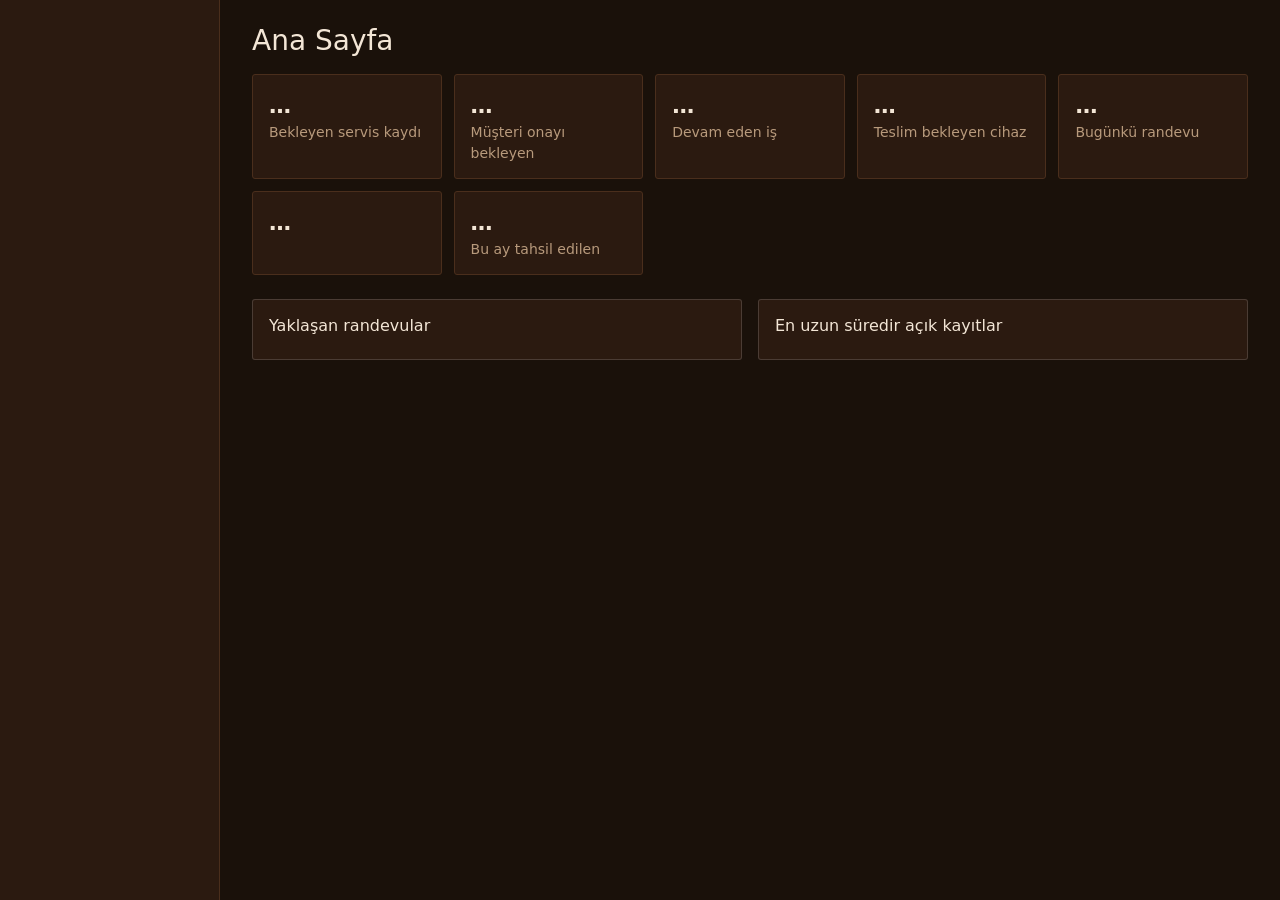
<file: src/Vulu.Desktop/wwwroot/anasayfa.html>
<!DOCTYPE html>
<html lang="tr" data-bs-theme="dark">
<head>
    <meta charset="utf-8" />
    <meta http-equiv="Content-Security-Policy" content="default-src 'self'; img-src 'self' data:" />
    <title>Ana Sayfa</title>
    <link rel="stylesheet" href="lib/bootstrap/bootstrap.min.css" />
    <link rel="stylesheet" href="css/site.css" />
</head>
<body>
    <div class="kabuk">
        <!-- Menüyü ortak.js doldurur. -->
        <aside id="yan-menu" class="yan-menu"></aside>

        <main class="icerik">
            <h1 class="h3 mb-3" id="hos-geldiniz">Ana Sayfa</h1>

            <p id="hata" class="text-danger" hidden></p>

            <!-- Özet kutuları; her biri ilgili sayfaya götürür (data-adres, bkz. ortak.js). -->
            <div class="ozet-kutulari mb-4">
                <button type="button" class="ozet-kutusu" data-adres="servis-kayitlari.html"><span class="sayi" id="bekleyen">…</span>Bekleyen servis kaydı</button>
                <button type="button" class="ozet-kutusu" data-adres="servis-kayitlari.html"><span class="sayi" id="onay-bekleyen">…</span>Müşteri onayı bekleyen</button>
                <button type="button" class="ozet-kutusu" data-adres="servis-kayitlari.html"><span class="sayi" id="devam-eden">…</span>Devam eden iş</button>
                <button type="button" class="ozet-kutusu" data-adres="servis-kayitlari.html"><span class="sayi" id="teslim-bekleyen">…</span>Teslim bekleyen cihaz</button>
                <button type="button" class="ozet-kutusu" data-adres="randevular.html"><span class="sayi" id="bugunku-randevu">…</span>Bugünkü randevu</button>
                <button type="button" class="ozet-kutusu" data-adres="servis-kayitlari.html"><span class="sayi" id="odenmemis-tutar">…</span><span id="odenmemis-fatura"></span></button>
                <div class="ozet-kutusu"><span class="sayi" id="bu-ay">…</span>Bu ay tahsil edilen</div>
                <button type="button" class="ozet-kutusu" data-adres="stok.html" id="azalan-kutusu" hidden><span class="sayi" id="azalan">…</span>Stoğu azalan parça</button>
            </div>

            <div class="row g-3">
                <section class="col-lg-6">
                    <div class="card p-3 h-100">
                        <h2 class="h6">Yaklaşan randevular</h2>
                        <ul class="list-unstyled mb-0" id="randevular"></ul>
                    </div>
                </section>
                <section class="col-lg-6">
                    <div class="card p-3 h-100">
                        <h2 class="h6">En uzun süredir açık kayıtlar</h2>
                        <ul class="list-unstyled mb-0" id="acik-kayitlar"></ul>
                    </div>
                </section>
            </div>
        </main>
    </div>

    <script src="lib/bootstrap/bootstrap.bundle.min.js"></script>
    <script src="js/kopru.js"></script>
    <script src="js/ortak.js"></script>
    <script src="js/anasayfa.js"></script>
</body>
</html>
</file>
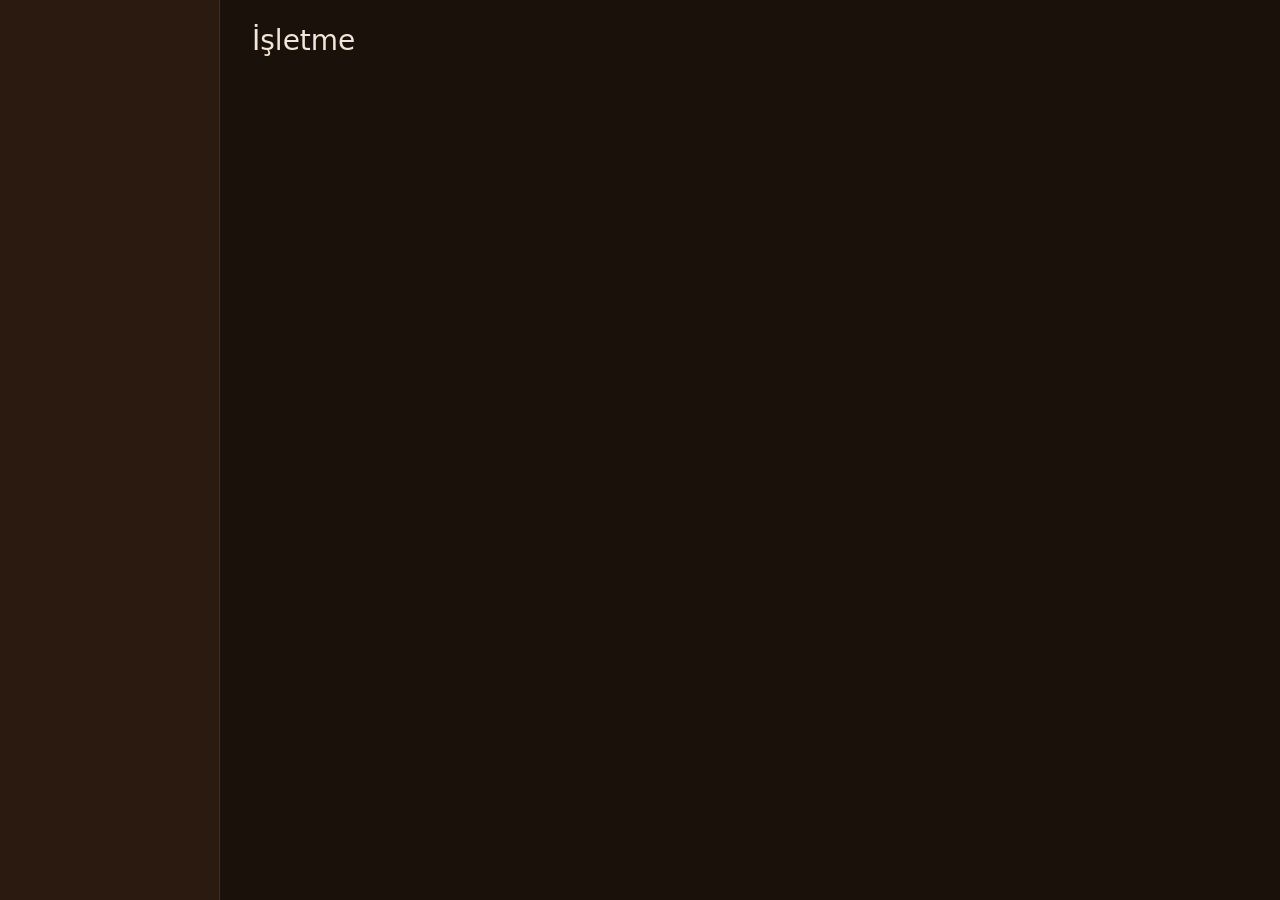
<file: src/Vulu.Desktop/wwwroot/isletme.html>
<!DOCTYPE html>
<html lang="tr" data-bs-theme="dark">
<head>
    <meta charset="utf-8" />
    <meta http-equiv="Content-Security-Policy" content="default-src 'self'; img-src 'self' data: blob:" />
    <title>İşletme</title>
    <link rel="stylesheet" href="lib/bootstrap/bootstrap.min.css" />
    <link rel="stylesheet" href="css/site.css" />
</head>
<body>
    <div class="kabuk">
        <aside id="yan-menu" class="yan-menu"></aside>

        <main class="icerik">
            <h1 class="h3 mb-3">İşletme</h1>
            <p id="yukleniyor" class="text-danger" hidden></p>

            <form class="card p-4 isletme-formu" id="isletme-formu" hidden>
                <div class="d-flex gap-3 align-items-start mb-3">
                    <img id="logo-onizleme" class="logo-onizleme" alt="İşletme logosu" />
                    <div>
                        <label for="i-logo" class="form-label">Logo</label>
                        <input id="i-logo" type="file" accept="image/*" class="form-control mb-2" />
                        <button type="button" id="logo-kaldir" class="btn btn-outline-secondary btn-sm">Logoyu kaldır</button>
                        <p class="small text-secondary mt-2 mb-0" id="logo-bilgisi">
                            Herhangi bir görsel seçebilirsiniz; yüklenirken otomatik küçültülür. Logo yan menüde ve fatura belgesinde görünür.
                        </p>
                    </div>
                </div>

                <div class="row g-3 mb-3">
                    <div class="col">
                        <label for="i-ad" class="form-label">İşletme adı</label>
                        <input id="i-ad" class="form-control" autocomplete="off" />
                    </div>
                    <div class="col">
                        <label for="i-kod" class="form-label">İşletme kodu</label>
                        <input id="i-kod" class="form-control" disabled />
                    </div>
                </div>

                <label for="i-adres" class="form-label">Adres</label>
                <textarea id="i-adres" class="form-control mb-3" rows="2"></textarea>

                <div class="row g-3 mb-3">
                    <div class="col">
                        <label for="i-telefon" class="form-label">Telefon</label>
                        <input id="i-telefon" class="form-control" inputmode="numeric" maxlength="11" placeholder="03801234567" autocomplete="off" />
                    </div>
                    <div class="col">
                        <label for="i-eposta" class="form-label">E-posta</label>
                        <input id="i-eposta" type="email" class="form-control" autocomplete="off" />
                    </div>
                </div>

                <h2 class="h6 mt-3">Fatura bilgileri</h2>
                <div class="row g-3">
                    <div class="col">
                        <label for="i-vergi-dairesi" class="form-label">Vergi dairesi</label>
                        <input id="i-vergi-dairesi" class="form-control" autocomplete="off" />
                    </div>
                    <div class="col">
                        <label for="i-vergi-no" class="form-label">Vergi numarası</label>
                        <input id="i-vergi-no" class="form-control" inputmode="numeric" maxlength="11" autocomplete="off" />
                    </div>
                    <div class="col">
                        <label for="i-kdv" class="form-label">KDV oranı (%)</label>
                        <input id="i-kdv" class="form-control" inputmode="decimal" autocomplete="off" />
                    </div>
                </div>
                <p class="small text-secondary mt-2">Fatura tutarı KDV dahil girilir; belge matrahı ve KDV'yi bu orana göre ayırır.</p>

                <label for="i-kosullar" class="form-label">Servis koşulları (kabul formunun altına yazılır)</label>
                <textarea id="i-kosullar" class="form-control" rows="4" maxlength="1500" placeholder="Boş bırakılırsa genel bir metin kullanılır."></textarea>

                <p id="hata" class="text-danger mt-3 mb-0" hidden></p>
                <p id="kaydedildi" class="text-success mt-3 mb-0" hidden>Kaydedildi.</p>

                <div class="mt-3">
                    <button type="submit" id="kaydet-dugmesi" class="btn btn-primary">Kaydet</button>
                </div>
            </form>
        </main>
    </div>

    <script src="lib/bootstrap/bootstrap.bundle.min.js"></script>
    <script src="js/kopru.js"></script>
    <script src="js/ortak.js"></script>
    <script src="js/isletme.js"></script>
</body>
</html>
</file>
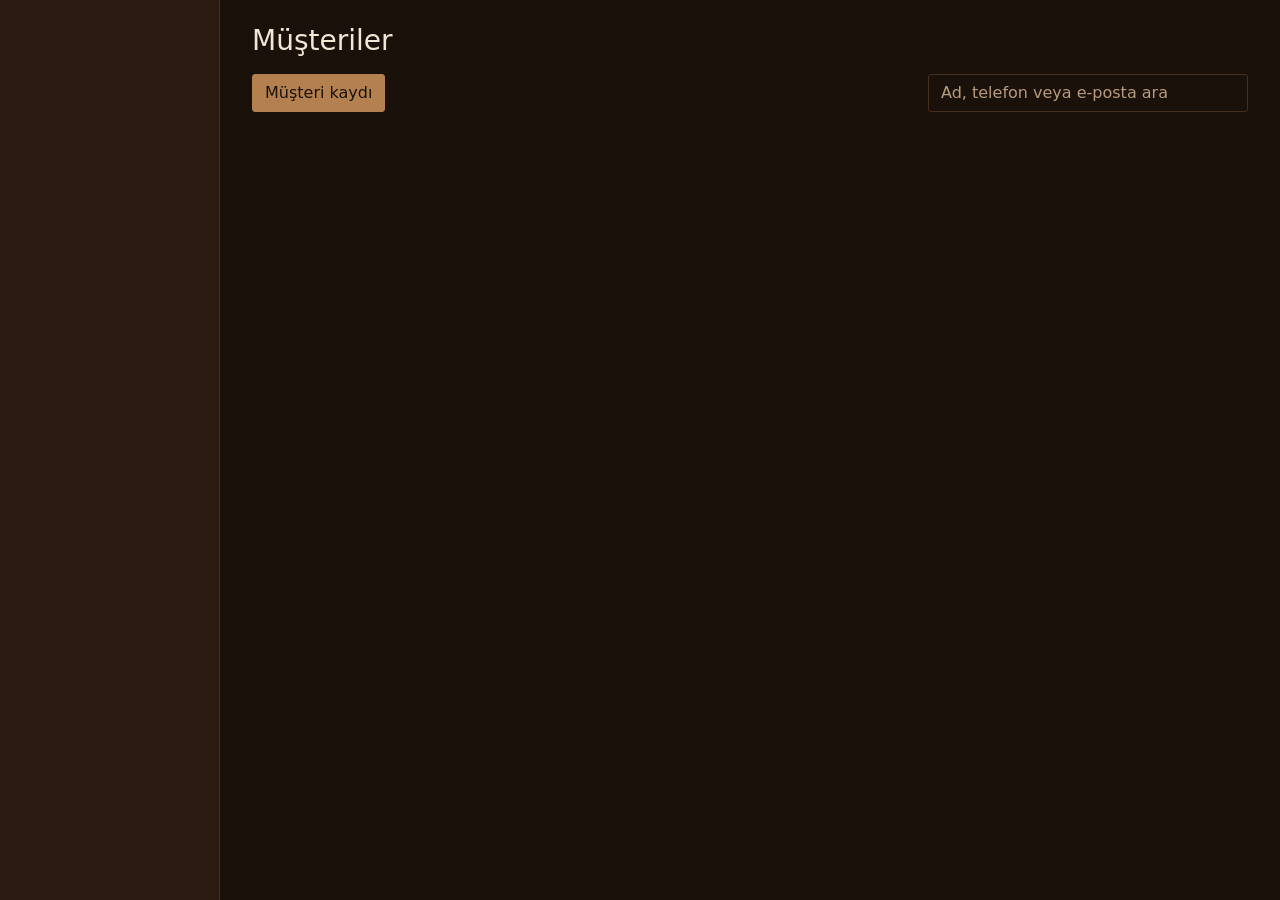
<file: src/Vulu.Desktop/wwwroot/musteriler.html>
<!DOCTYPE html>
<html lang="tr" data-bs-theme="dark">
<head>
    <meta charset="utf-8" />
    <meta http-equiv="Content-Security-Policy" content="default-src 'self'; img-src 'self' data:" />
    <title>Müşteriler</title>
    <link rel="stylesheet" href="lib/bootstrap/bootstrap.min.css" />
    <link rel="stylesheet" href="css/site.css" />
</head>
<body>
    <div class="kabuk">
        <aside id="yan-menu" class="yan-menu"></aside>

        <main class="icerik">
            <h1 class="h3 mb-3">Müşteriler</h1>

            <div class="d-flex gap-2 mb-3 align-items-center">
                <button type="button" id="yeni-dugmesi" class="btn btn-primary">Müşteri kaydı</button>
                <button type="button" id="excel-dugmesi" class="btn btn-outline-secondary" hidden>Excel'e aktar</button>
                <span id="excel-bilgisi" class="small text-secondary"></span>
                <input type="search" id="arama" class="form-control ms-auto arama" placeholder="Ad, telefon veya e-posta ara" />
            </div>

            <p id="liste-hatasi" class="text-danger" hidden></p>
            <p id="bos-mesaji" class="text-secondary" hidden></p>

            <table class="table table-hover align-middle" id="tablo" hidden>
                <thead>
                    <tr>
                        <th>Ad soyad</th>
                        <th>Telefon</th>
                        <th>E-posta</th>
                        <th>Adres</th>
                        <th></th>
                    </tr>
                </thead>
                <tbody id="satirlar"></tbody>
            </table>

            <div id="sayfalama" class="d-flex align-items-center"></div>
        </main>
    </div>

    <!-- Müşteri kaydı / düzenleme penceresi -->
    <div class="modal fade" id="form-penceresi" tabindex="-1">
        <div class="modal-dialog">
            <form class="modal-content" id="musteri-formu">
                <div class="modal-header">
                    <h2 class="modal-title h5" id="form-basligi">Müşteri kaydı</h2>
                    <button type="button" class="btn-close" data-bs-dismiss="modal" aria-label="Kapat"></button>
                </div>
                <div class="modal-body">
                    <label for="ad-soyad" class="form-label">Ad soyad</label>
                    <input id="ad-soyad" class="form-control mb-3" autocomplete="off" />

                    <label for="telefon" class="form-label">Telefon</label>
                    <input id="telefon" class="form-control mb-3" inputmode="numeric" maxlength="11" placeholder="05551234567" autocomplete="off" />

                    <label for="email" class="form-label">E-posta (isteğe bağlı)</label>
                    <input id="email" type="email" class="form-control mb-3" autocomplete="off" />

                    <label for="adres" class="form-label">Adres (isteğe bağlı)</label>
                    <textarea id="adres" class="form-control" rows="3"></textarea>

                    <p id="form-hatasi" class="text-danger mt-3 mb-0" hidden></p>
                </div>
                <div class="modal-footer">
                    <button type="button" class="btn btn-outline-secondary" data-bs-dismiss="modal">Vazgeç</button>
                    <button type="submit" id="kaydet-dugmesi" class="btn btn-primary">Kaydet</button>
                </div>
            </form>
        </div>
    </div>

    <!-- Silme onayı -->
    <div class="modal fade" id="silme-penceresi" tabindex="-1">
        <div class="modal-dialog">
            <div class="modal-content">
                <div class="modal-header">
                    <h2 class="modal-title h5">Müşteriyi sil</h2>
                    <button type="button" class="btn-close" data-bs-dismiss="modal" aria-label="Kapat"></button>
                </div>
                <div class="modal-body">
                    <p><strong id="silinecek-ad"></strong> müşteri listesinden kaldırılacak. Geçmiş servis kayıtları korunur.</p>
                    <p id="silme-hatasi" class="text-danger mb-0" hidden></p>
                </div>
                <div class="modal-footer">
                    <button type="button" class="btn btn-outline-secondary" data-bs-dismiss="modal">Vazgeç</button>
                    <button type="button" id="sil-dugmesi" class="btn btn-danger">Sil</button>
                </div>
            </div>
        </div>
    </div>

    <script src="lib/bootstrap/bootstrap.bundle.min.js"></script>
    <script src="js/kopru.js"></script>
    <script src="js/ortak.js"></script>
    <script src="js/musteriler.js"></script>
</body>
</html>
</file>
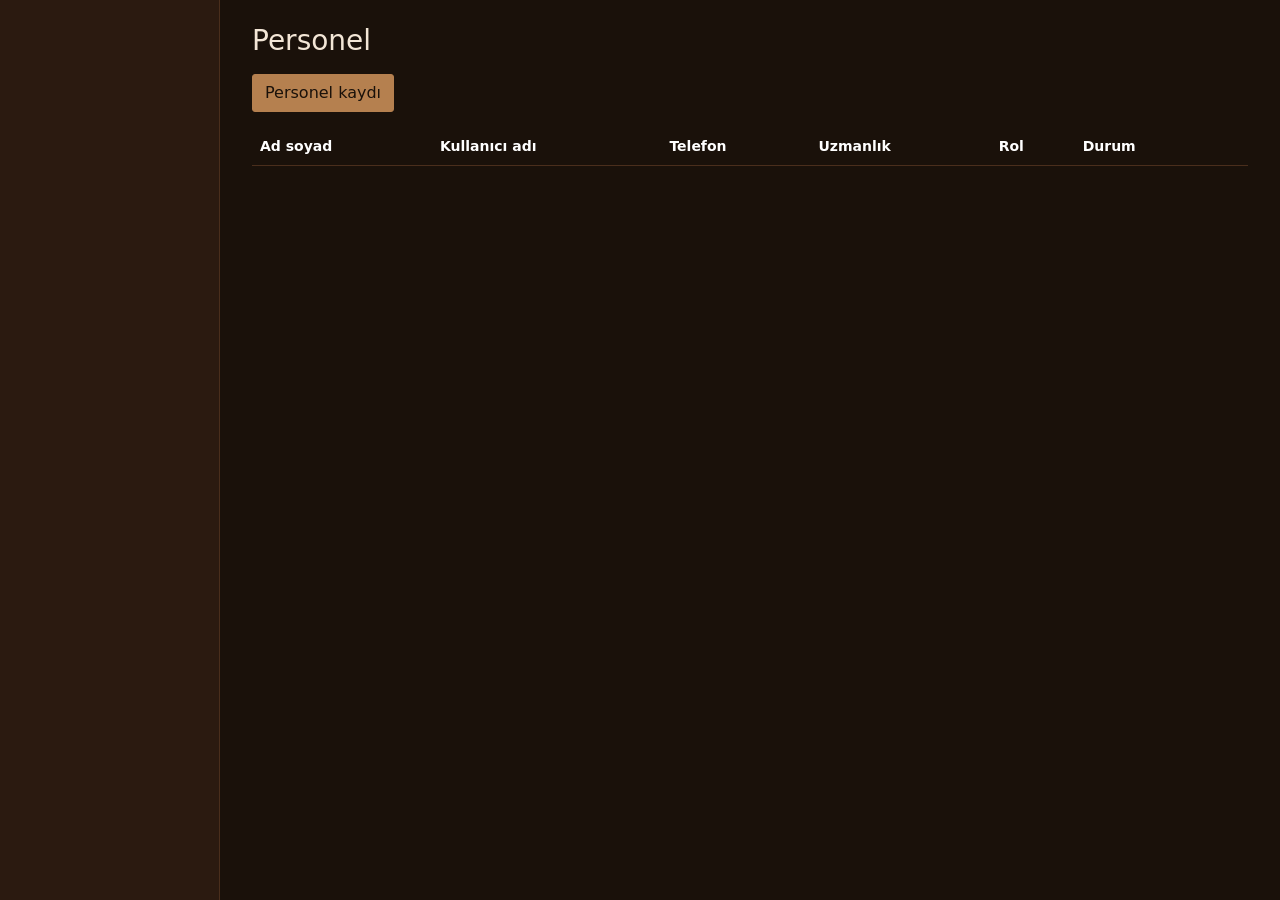
<file: src/Vulu.Desktop/wwwroot/personel.html>
<!DOCTYPE html>
<html lang="tr" data-bs-theme="dark">
<head>
    <meta charset="utf-8" />
    <meta http-equiv="Content-Security-Policy" content="default-src 'self'; img-src 'self' data:" />
    <title>Personel</title>
    <link rel="stylesheet" href="lib/bootstrap/bootstrap.min.css" />
    <link rel="stylesheet" href="css/site.css" />
</head>
<body>
    <div class="kabuk">
        <aside id="yan-menu" class="yan-menu"></aside>

        <main class="icerik">
            <h1 class="h3 mb-3">Personel</h1>

            <div class="d-flex gap-2 mb-3">
                <button type="button" id="yeni-dugmesi" class="btn btn-primary">Personel kaydı</button>
            </div>

            <p id="liste-hatasi" class="text-danger" hidden></p>

            <table class="table table-hover align-middle">
                <thead>
                    <tr>
                        <th>Ad soyad</th>
                        <th>Kullanıcı adı</th>
                        <th>Telefon</th>
                        <th>Uzmanlık</th>
                        <th>Rol</th>
                        <th>Durum</th>
                        <th></th>
                    </tr>
                </thead>
                <tbody id="satirlar"></tbody>
            </table>
        </main>
    </div>

    <!-- Personel kaydı / düzenleme -->
    <div class="modal fade" id="form-penceresi" tabindex="-1">
        <div class="modal-dialog modal-lg">
            <form class="modal-content" id="personel-formu">
                <div class="modal-header">
                    <h2 class="modal-title h5" id="form-basligi">Personel kaydı</h2>
                    <button type="button" class="btn-close" data-bs-dismiss="modal" aria-label="Kapat"></button>
                </div>
                <div class="modal-body">
                    <label for="f-adsoyad" class="form-label">Ad soyad</label>
                    <input id="f-adsoyad" class="form-control mb-3" autocomplete="off" />

                    <div class="row g-3 mb-3">
                        <div class="col">
                            <label for="f-telefon" class="form-label">Telefon (isteğe bağlı)</label>
                            <input id="f-telefon" class="form-control" inputmode="numeric" maxlength="11" placeholder="05551234567" autocomplete="off" />
                        </div>
                        <div class="col">
                            <label for="f-uzmanlik" class="form-label">Uzmanlık (isteğe bağlı)</label>
                            <input id="f-uzmanlik" class="form-control" autocomplete="off" />
                        </div>
                    </div>

                    <h3 class="h6 mt-4">Giriş bilgileri</h3>
                    <div class="row g-3 mb-3">
                        <div class="col">
                            <label for="f-ad" class="form-label">Kullanıcı adı</label>
                            <input id="f-ad" class="form-control" autocomplete="off" />
                        </div>
                        <div class="col">
                            <label for="f-sifre" class="form-label" id="sifre-etiketi">Şifre</label>
                            <input id="f-sifre" type="password" class="form-control" autocomplete="new-password" />
                        </div>
                    </div>

                    <label for="f-rol" class="form-label">Rol</label>
                    <select id="f-rol" class="form-select mb-3">
                        <option value="Teknisyen">Teknisyen</option>
                        <option value="Admin">Yönetici</option>
                    </select>

                    <!-- Yöneticiler stoğu zaten yönetir; kutu yalnızca diğer personel için görünür. -->
                    <div class="form-check mb-2" id="stok-kutusu">
                        <input id="f-stok" type="checkbox" class="form-check-input" />
                        <label for="f-stok" class="form-check-label">Stok yetkisi (stok kartı açabilir, düzenleyebilir ve stok girişi yapabilir)</label>
                    </div>

                    <div class="form-check" id="aktif-kutusu">
                        <input id="f-aktif" type="checkbox" class="form-check-input" />
                        <label for="f-aktif" class="form-check-label">Hesap aktif (devre dışı bırakılan personel giriş yapamaz ve yeni iş atanamaz)</label>
                    </div>

                    <p id="form-hatasi" class="text-danger mt-3 mb-0" hidden></p>
                </div>
                <div class="modal-footer">
                    <button type="button" class="btn btn-outline-secondary" data-bs-dismiss="modal">Vazgeç</button>
                    <button type="submit" id="kaydet-dugmesi" class="btn btn-primary">Kaydet</button>
                </div>
            </form>
        </div>
    </div>

    <!-- Silme onayı -->
    <div class="modal fade" id="silme-penceresi" tabindex="-1">
        <div class="modal-dialog">
            <div class="modal-content">
                <div class="modal-header">
                    <h2 class="modal-title h5">Personeli sil</h2>
                    <button type="button" class="btn-close" data-bs-dismiss="modal" aria-label="Kapat"></button>
                </div>
                <div class="modal-body">
                    <p id="silme-metni"></p>
                    <p>Üzerinde iş geçmişi olan personel silinemez; onun yerine hesabı devre dışı bırakın.</p>
                    <p id="silme-hatasi" class="text-danger mb-0" hidden></p>
                </div>
                <div class="modal-footer">
                    <button type="button" class="btn btn-outline-secondary" data-bs-dismiss="modal">Vazgeç</button>
                    <button type="button" id="sil-dugmesi" class="btn btn-danger">Sil</button>
                </div>
            </div>
        </div>
    </div>

    <script src="lib/bootstrap/bootstrap.bundle.min.js"></script>
    <script src="js/kopru.js"></script>
    <script src="js/ortak.js"></script>
    <script src="js/personel.js"></script>
</body>
</html>
</file>
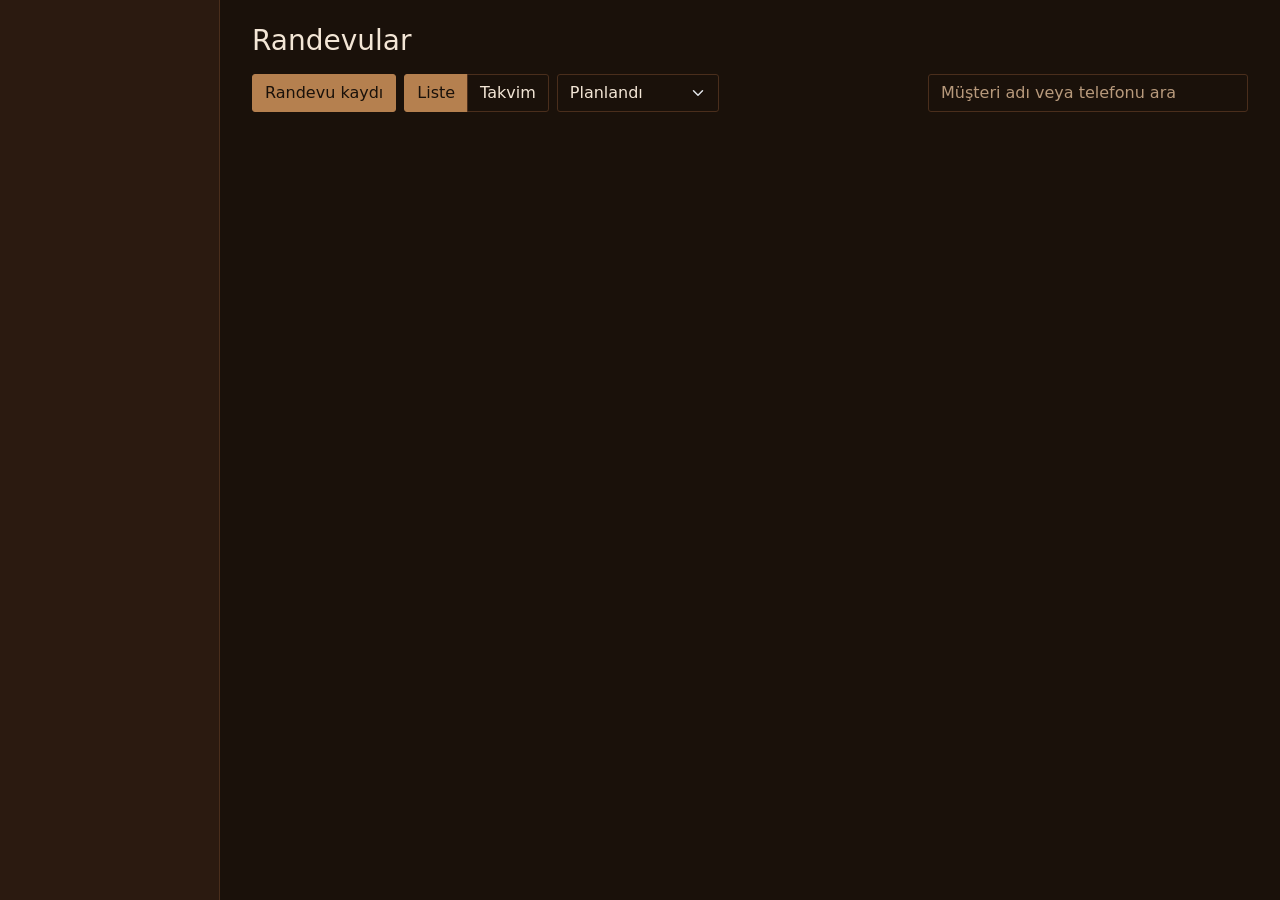
<file: src/Vulu.Desktop/wwwroot/randevular.html>
<!DOCTYPE html>
<html lang="tr" data-bs-theme="dark">
<head>
    <meta charset="utf-8" />
    <meta http-equiv="Content-Security-Policy" content="default-src 'self'; img-src 'self' data:" />
    <title>Randevular</title>
    <link rel="stylesheet" href="lib/bootstrap/bootstrap.min.css" />
    <link rel="stylesheet" href="css/site.css" />
</head>
<body>
    <div class="kabuk">
        <aside id="yan-menu" class="yan-menu"></aside>

        <main class="icerik">
            <h1 class="h3 mb-3">Randevular</h1>

            <div class="d-flex gap-2 mb-3 align-items-center flex-wrap">
                <button type="button" id="yeni-dugmesi" class="btn btn-primary">Randevu kaydı</button>
                <div class="btn-group">
                    <button type="button" id="liste-gorunumu" class="btn btn-primary">Liste</button>
                    <button type="button" id="takvim-gorunumu" class="btn btn-outline-secondary">Takvim</button>
                </div>
                <select id="durum-suzgeci" class="form-select w-auto">
                    <option value="">Tüm durumlar</option>
                    <option value="Planlandi" selected>Planlandı</option>
                    <option value="Tamamlandi">Tamamlandı</option>
                    <option value="IptalEdildi">İptal edildi</option>
                </select>
                <input type="search" id="arama" class="form-control ms-auto arama" placeholder="Müşteri adı veya telefonu ara" />
            </div>

            <p id="liste-hatasi" class="text-danger" hidden></p>

            <!-- Liste görünümü -->
            <div id="liste-kutusu">
                <p id="bos-mesaji" class="text-secondary" hidden></p>
                <table class="table table-hover align-middle" id="tablo" hidden>
                    <thead>
                        <tr>
                            <th>Tarih</th>
                            <th>Müşteri</th>
                            <th>Teknisyen</th>
                            <th>Açıklama</th>
                            <th>Durum</th>
                            <th></th>
                        </tr>
                    </thead>
                    <tbody id="satirlar"></tbody>
                </table>
                <div id="sayfalama" class="d-flex align-items-center"></div>
            </div>

            <!-- Takvim görünümü: bir hafta, yedi sütun -->
            <div id="takvim-kutusu" hidden>
                <div class="d-flex gap-2 align-items-center mb-3">
                    <button type="button" id="onceki-hafta" class="btn btn-outline-secondary btn-sm">‹ Önceki hafta</button>
                    <button type="button" id="bu-hafta" class="btn btn-outline-secondary btn-sm">Bu hafta</button>
                    <button type="button" id="sonraki-hafta" class="btn btn-outline-secondary btn-sm">Sonraki hafta ›</button>
                    <strong id="hafta-araligi"></strong>
                </div>
                <div class="takvim" id="takvim"></div>
            </div>
        </main>
    </div>

    <!-- Randevu kaydı / düzenleme -->
    <div class="modal fade" id="form-penceresi" tabindex="-1">
        <div class="modal-dialog modal-lg">
            <form class="modal-content" id="randevu-formu">
                <div class="modal-header">
                    <h2 class="modal-title h5" id="form-basligi">Randevu kaydı</h2>
                    <button type="button" class="btn-close" data-bs-dismiss="modal" aria-label="Kapat"></button>
                </div>
                <div class="modal-body">
                    <label class="form-label">Müşteri</label>
                    <div id="musteri-secici" class="mb-3"></div>

                    <div class="row g-3 mb-3">
                        <div class="col">
                            <label for="r-tarih" class="form-label">Tarih ve saat</label>
                            <input id="r-tarih" type="datetime-local" class="form-control" />
                        </div>
                        <div class="col">
                            <label for="r-sure" class="form-label">Süre</label>
                            <select id="r-sure" class="form-select"></select>
                        </div>
                    </div>

                    <label for="r-teknisyen" class="form-label">Teknisyen (isteğe bağlı)</label>
                    <select id="r-teknisyen" class="form-select mb-3"></select>

                    <label for="r-kayit" class="form-label">İlgili servis kaydı (isteğe bağlı)</label>
                    <select id="r-kayit" class="form-select mb-3"></select>

                    <label for="r-aciklama" class="form-label">Açıklama (isteğe bağlı)</label>
                    <textarea id="r-aciklama" class="form-control" rows="3"></textarea>

                    <p id="form-hatasi" class="text-danger mt-3 mb-0" hidden></p>
                </div>
                <div class="modal-footer">
                    <button type="button" class="btn btn-outline-secondary" data-bs-dismiss="modal">Vazgeç</button>
                    <button type="submit" id="kaydet-dugmesi" class="btn btn-primary">Kaydet</button>
                </div>
            </form>
        </div>
    </div>

    <!-- Silme onayı -->
    <div class="modal fade" id="silme-penceresi" tabindex="-1">
        <div class="modal-dialog">
            <div class="modal-content">
                <div class="modal-header">
                    <h2 class="modal-title h5">Randevuyu sil</h2>
                    <button type="button" class="btn-close" data-bs-dismiss="modal" aria-label="Kapat"></button>
                </div>
                <div class="modal-body">
                    <p id="silme-metni"></p>
                    <p>Randevu gerçekleşmeyecekse silmek yerine iptal edin.</p>
                    <p id="silme-hatasi" class="text-danger mb-0" hidden></p>
                </div>
                <div class="modal-footer">
                    <button type="button" class="btn btn-outline-secondary" data-bs-dismiss="modal">Vazgeç</button>
                    <button type="button" id="sil-dugmesi" class="btn btn-danger">Sil</button>
                </div>
            </div>
        </div>
    </div>

    <script src="lib/bootstrap/bootstrap.bundle.min.js"></script>
    <script src="js/kopru.js"></script>
    <script src="js/ortak.js"></script>
    <script src="js/randevular.js"></script>
</body>
</html>
</file>
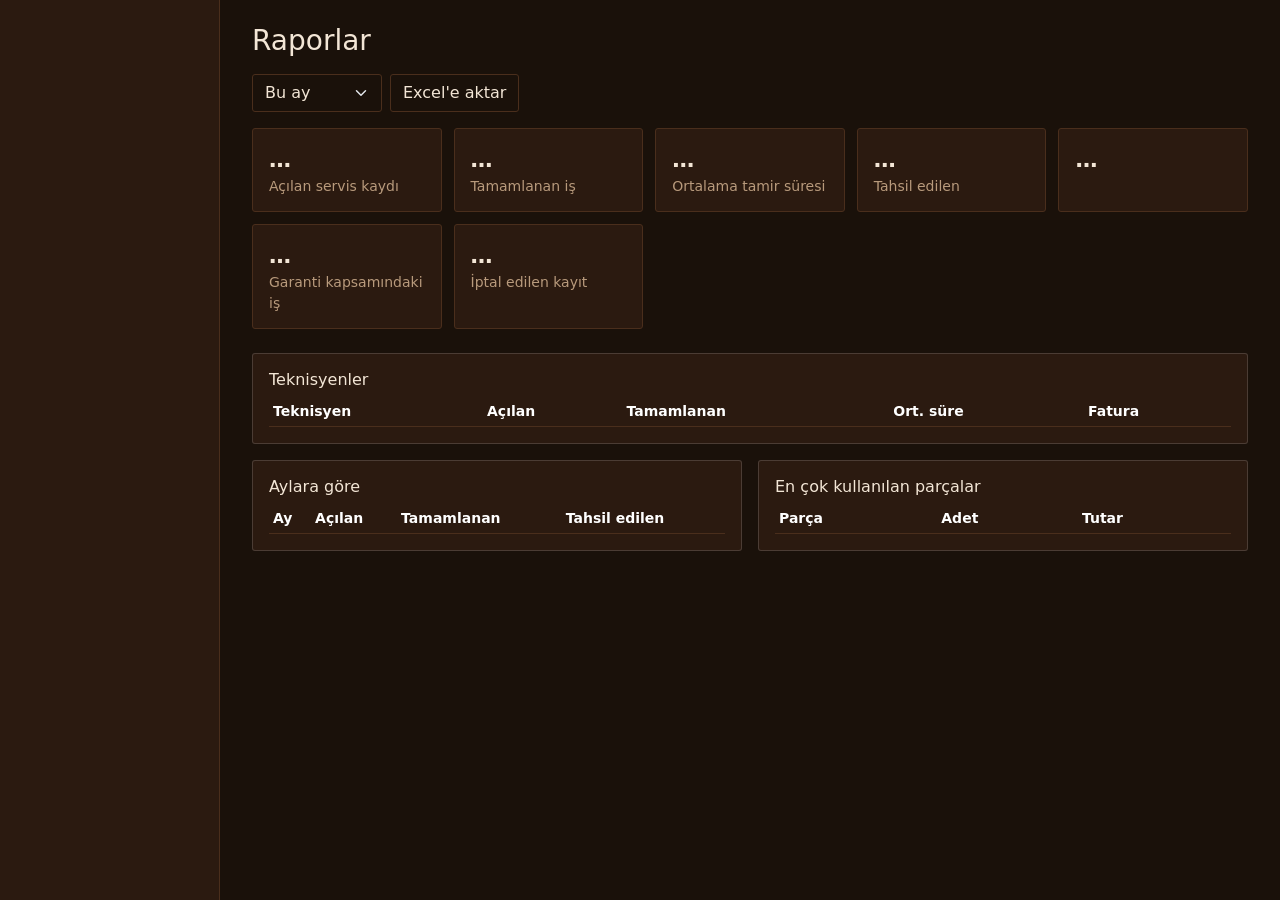
<file: src/Vulu.Desktop/wwwroot/raporlar.html>
<!DOCTYPE html>
<html lang="tr" data-bs-theme="dark">
<head>
    <meta charset="utf-8" />
    <meta http-equiv="Content-Security-Policy" content="default-src 'self'; img-src 'self' data:" />
    <title>Raporlar</title>
    <link rel="stylesheet" href="lib/bootstrap/bootstrap.min.css" />
    <link rel="stylesheet" href="css/site.css" />
</head>
<body>
    <div class="kabuk">
        <aside id="yan-menu" class="yan-menu"></aside>

        <main class="icerik">
            <h1 class="h3 mb-3">Raporlar</h1>

            <div class="d-flex gap-2 mb-3 align-items-center flex-wrap">
                <select id="donem" class="form-select w-auto">
                    <option value="buAy">Bu ay</option>
                    <option value="gecenAy">Geçen ay</option>
                    <option value="buYil">Bu yıl</option>
                    <option value="sonOnIkiAy">Son 12 ay</option>
                </select>
                <button type="button" id="excel-dugmesi" class="btn btn-outline-secondary">Excel'e aktar</button>
                <span id="excel-bilgisi" class="small text-secondary"></span>
                <span id="aralik" class="text-secondary ms-auto"></span>
            </div>

            <p id="hata" class="text-danger" hidden></p>

            <div class="ozet-kutulari mb-4">
                <div class="ozet-kutusu"><span class="sayi" id="acilan">…</span>Açılan servis kaydı</div>
                <div class="ozet-kutusu"><span class="sayi" id="tamamlanan">…</span>Tamamlanan iş</div>
                <div class="ozet-kutusu"><span class="sayi" id="ortalama">…</span>Ortalama tamir süresi</div>
                <div class="ozet-kutusu"><span class="sayi" id="tahsil">…</span>Tahsil edilen</div>
                <div class="ozet-kutusu"><span class="sayi" id="kesilen-tutar">…</span><span id="kesilen"></span></div>
                <div class="ozet-kutusu"><span class="sayi" id="garanti">…</span>Garanti kapsamındaki iş</div>
                <div class="ozet-kutusu"><span class="sayi" id="iptal">…</span>İptal edilen kayıt</div>
            </div>

            <div class="row g-3">
                <section class="col-12">
                    <div class="card p-3 h-100">
                        <h2 class="h6">Teknisyenler</h2>
                        <div class="table-responsive"><table class="table table-sm mb-0">
                            <thead><tr><th>Teknisyen</th><th>Açılan</th><th>Tamamlanan</th><th>Ort. süre</th><th>Fatura</th></tr></thead>
                            <tbody id="teknisyenler"></tbody>
                        </table></div>
                    </div>
                </section>
                <section class="col-lg-6">
                    <div class="card p-3 h-100">
                        <h2 class="h6">Aylara göre</h2>
                        <div class="table-responsive"><table class="table table-sm mb-0">
                            <thead><tr><th>Ay</th><th>Açılan</th><th>Tamamlanan</th><th>Tahsil edilen</th></tr></thead>
                            <tbody id="aylar"></tbody>
                        </table></div>
                    </div>
                </section>
                <section class="col-lg-6">
                    <div class="card p-3 h-100">
                        <h2 class="h6">En çok kullanılan parçalar</h2>
                        <div class="table-responsive"><table class="table table-sm mb-0">
                            <thead><tr><th>Parça</th><th>Adet</th><th>Tutar</th></tr></thead>
                            <tbody id="parcalar"></tbody>
                        </table></div>
                    </div>
                </section>
            </div>
        </main>
    </div>

    <script src="lib/bootstrap/bootstrap.bundle.min.js"></script>
    <script src="js/kopru.js"></script>
    <script src="js/ortak.js"></script>
    <script src="js/raporlar.js"></script>
</body>
</html>
</file>
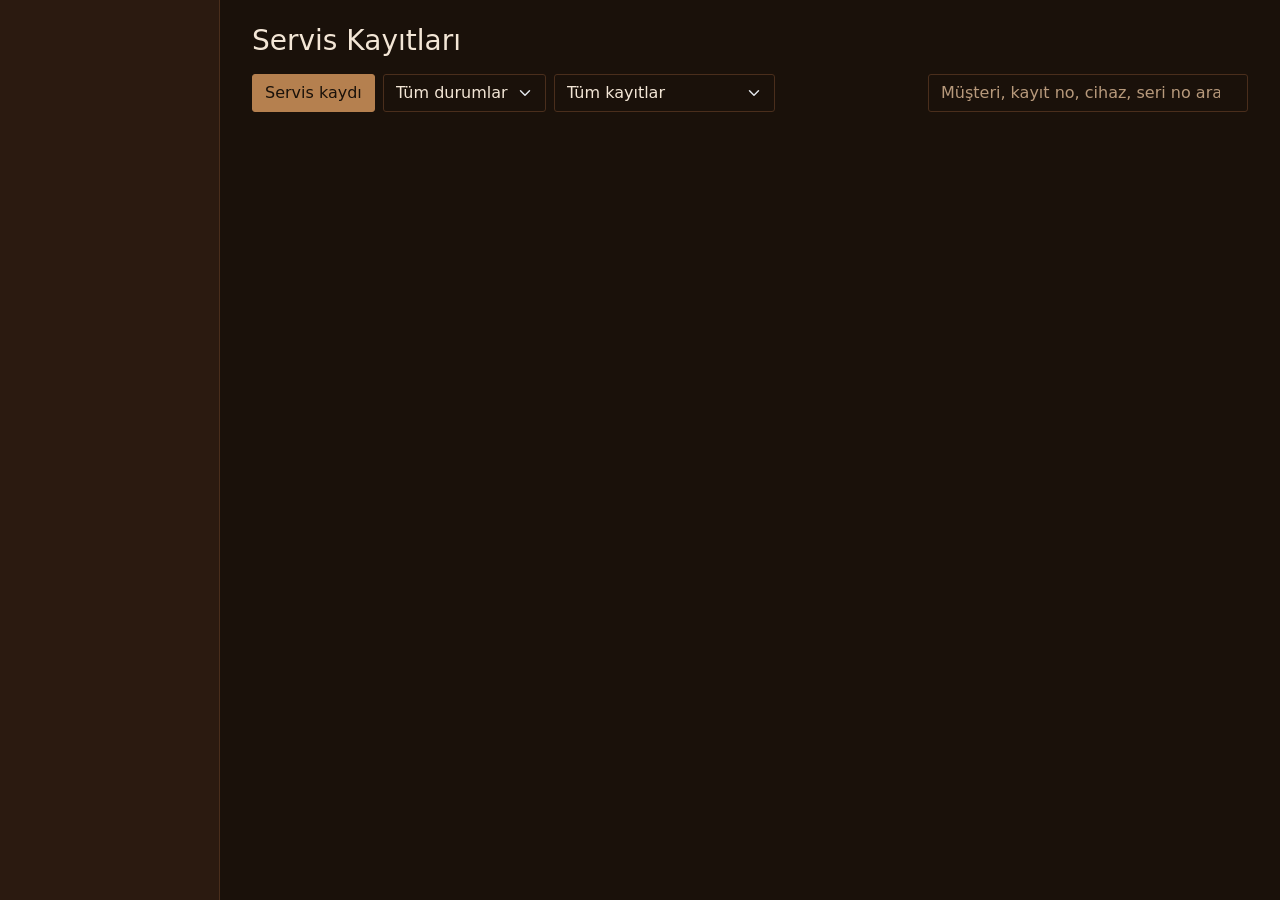
<file: src/Vulu.Desktop/wwwroot/servis-kayitlari.html>
<!DOCTYPE html>
<html lang="tr" data-bs-theme="dark">
<head>
    <meta charset="utf-8" />
    <meta http-equiv="Content-Security-Policy" content="default-src 'self'; img-src 'self' data:" />
    <title>Servis Kayıtları</title>
    <link rel="stylesheet" href="lib/bootstrap/bootstrap.min.css" />
    <link rel="stylesheet" href="css/site.css" />
</head>
<body>
    <div class="kabuk">
        <aside id="yan-menu" class="yan-menu"></aside>

        <main class="icerik">
            <h1 class="h3 mb-3">Servis Kayıtları</h1>

            <div class="d-flex gap-2 mb-3 align-items-center flex-wrap">
                <button type="button" id="yeni-dugmesi" class="btn btn-primary">Servis kaydı</button>
                <select id="durum-suzgeci" class="form-select w-auto">
                    <option value="">Tüm durumlar</option>
                    <option value="Beklemede">Beklemede</option>
                    <option value="OnayBekliyor">Onay bekliyor</option>
                    <option value="DevamEdiyor">Devam ediyor</option>
                    <option value="Tamamlandi">Tamamlandı</option>
                    <option value="TeslimEdildi">Teslim edildi</option>
                    <option value="IptalEdildi">İptal edildi</option>
                </select>
                <select id="fatura-suzgeci" class="form-select w-auto">
                    <option value="Hepsi">Tüm kayıtlar</option>
                    <option value="Faturali">Faturası olanlar</option>
                    <option value="Odenmemis">Ödenmemiş faturalar</option>
                    <option value="Odenmis">Ödenmiş faturalar</option>
                </select>
                <button type="button" id="excel-dugmesi" class="btn btn-outline-secondary" hidden>Excel'e aktar</button>
                <span id="excel-bilgisi" class="small text-secondary"></span>
                <input type="search" id="arama" class="form-control ms-auto arama" placeholder="Müşteri, kayıt no, cihaz, seri no ara" />
            </div>

            <p id="liste-hatasi" class="text-danger" hidden></p>
            <p id="bos-mesaji" class="text-secondary" hidden></p>

            <table class="table table-hover align-middle" id="tablo" hidden>
                <thead>
                    <tr>
                        <th>Kayıt</th>
                        <th>Müşteri</th>
                        <th>Cihaz</th>
                        <th>Teknisyen</th>
                        <th>Durum</th>
                        <th>Fatura</th>
                        <th></th>
                    </tr>
                </thead>
                <tbody id="satirlar"></tbody>
            </table>

            <div id="sayfalama" class="d-flex align-items-center"></div>
        </main>
    </div>

    <!-- Servis kaydı açma / düzenleme -->
    <div class="modal fade" id="form-penceresi" tabindex="-1">
        <div class="modal-dialog modal-lg">
            <form class="modal-content" id="kayit-formu">
                <div class="modal-header">
                    <h2 class="modal-title h5" id="form-basligi">Servis kaydı</h2>
                    <button type="button" class="btn-close" data-bs-dismiss="modal" aria-label="Kapat"></button>
                </div>
                <div class="modal-body">
                    <label class="form-label">Müşteri</label>
                    <div id="musteri-secici" class="mb-3"></div>

                    <label for="s-teknisyen" class="form-label">Teknisyen (isteğe bağlı)</label>
                    <select id="s-teknisyen" class="form-select mb-3"></select>

                    <h3 class="h6 mt-4">Cihaz</h3>
                    <label for="s-cihaz" class="form-label">Cihaz</label>
                    <input id="s-cihaz" class="form-control mb-3" placeholder="Örn. Laptop, cep telefonu, yazıcı" autocomplete="off" />

                    <div class="row g-3 mb-3">
                        <div class="col">
                            <label for="s-marka" class="form-label">Marka (isteğe bağlı)</label>
                            <input id="s-marka" class="form-control" maxlength="60" autocomplete="off" />
                        </div>
                        <div class="col">
                            <label for="s-model" class="form-label">Model (isteğe bağlı)</label>
                            <input id="s-model" class="form-control" maxlength="60" autocomplete="off" />
                        </div>
                    </div>

                    <label for="s-seri" class="form-label">Seri no / IMEI (isteğe bağlı)</label>
                    <input id="s-seri" class="form-control" maxlength="60" autocomplete="off" />
                    <p class="small text-secondary">Seri no girilirse aynı cihazın önceki kayıtları ayrıntı penceresinde listelenir.</p>

                    <div class="form-check mb-3">
                        <input id="s-garanti" type="checkbox" class="form-check-input" />
                        <label for="s-garanti" class="form-check-label">Garanti kapsamında</label>
                    </div>

                    <label for="s-aksesuar" class="form-label">Teslim alınan aksesuarlar (isteğe bağlı)</label>
                    <input id="s-aksesuar" class="form-control mb-3" maxlength="300" placeholder="Örn. şarj aleti, çanta" autocomplete="off" />

                    <label for="s-fiziksel" class="form-label">Cihazın teslim alındığı andaki durumu (isteğe bağlı)</label>
                    <textarea id="s-fiziksel" class="form-control mb-3" rows="2" maxlength="500" placeholder="Örn. ekranın sol üstünde çatlak, kasada çizikler"></textarea>

                    <label for="s-sorun" class="form-label">Müşterinin bildirdiği sorun</label>
                    <textarea id="s-sorun" class="form-control" rows="3"></textarea>

                    <p id="form-hatasi" class="text-danger mt-3 mb-0" hidden></p>
                </div>
                <div class="modal-footer">
                    <button type="button" class="btn btn-outline-secondary" data-bs-dismiss="modal">Vazgeç</button>
                    <button type="submit" id="kaydet-dugmesi" class="btn btn-primary">Kaydet</button>
                </div>
            </form>
        </div>
    </div>

    <!-- Kayıt ayrıntısı: dört sekme -->
    <div class="modal fade" id="detay-penceresi" tabindex="-1">
        <div class="modal-dialog modal-xl modal-dialog-scrollable">
            <div class="modal-content">
                <div class="modal-header">
                    <h2 class="modal-title h5" id="detay-basligi">Servis kaydı</h2>
                    <button type="button" class="btn-close" data-bs-dismiss="modal" aria-label="Kapat"></button>
                </div>
                <div class="modal-body">
                    <ul class="nav nav-tabs mb-3">
                        <li class="nav-item"><button type="button" class="nav-link active" data-bs-toggle="tab" data-bs-target="#sekme-genel">Genel</button></li>
                        <li class="nav-item"><button type="button" class="nav-link" data-bs-toggle="tab" data-bs-target="#sekme-teklif">Teklif ve parçalar</button></li>
                        <li class="nav-item"><button type="button" class="nav-link" data-bs-toggle="tab" data-bs-target="#sekme-fatura">Fatura</button></li>
                        <li class="nav-item"><button type="button" class="nav-link" data-bs-toggle="tab" data-bs-target="#sekme-gecmis" id="gecmis-sekmesi">Geçmiş</button></li>
                    </ul>

                    <div class="tab-content">
                        <!-- Genel -->
                        <div class="tab-pane active" id="sekme-genel">
                            <dl class="row" id="genel-bilgiler"></dl>

                            <h3 class="h6 mt-3">Durum</h3>
                            <div class="d-flex flex-wrap gap-1" id="durum-dugmeleri"></div>
                            <p class="small text-secondary mt-1" id="durum-notu" hidden>Faturası olan kayıt yeniden açılamaz ya da iptal edilemez.</p>

                            <h3 class="h6 mt-3">Yapılan işlem</h3>
                            <textarea id="d-islem" class="form-control" rows="2" maxlength="1000" placeholder="Cihazda ne yapıldı? Teslim formuna ve faturaya yazılır."></textarea>
                            <button type="button" id="islem-kaydet" class="btn btn-outline-secondary btn-sm mt-2">Kaydet</button>

                            <h3 class="h6 mt-3">Belgeler</h3>
                            <button type="button" id="kabul-formu" class="btn btn-outline-secondary btn-sm">Kabul formu</button>
                            <button type="button" id="teslim-formu" class="btn btn-outline-secondary btn-sm">Teslim formu</button>
                            <p class="small text-secondary mt-1" id="teslim-notu">Teslim formu, kayıt tamamlandığında ya da iptal edildiğinde alınabilir.</p>

                            <h3 class="h6 mt-3">Müşteriyi bilgilendir</h3>
                            <button type="button" class="btn btn-outline-secondary btn-sm bildirim" data-kanal="WhatsApp">WhatsApp'ta aç</button>
                            <button type="button" class="btn btn-outline-secondary btn-sm bildirim" data-kanal="Eposta">E-posta yaz</button>
                            <button type="button" class="btn btn-outline-secondary btn-sm bildirim" data-kanal="Telefon">Telefonla arandı</button>
                            <p class="small text-secondary mt-1">
                                Kaydın durumuna göre hazırlanan mesaj bu bilgisayardaki WhatsApp ya da e-posta programında açılır; göndermek size kalır.
                                Takip kodu: <code id="takip-kodu"></code>
                            </p>
                            <textarea id="bildirim-metni" class="form-control" rows="4" readonly hidden></textarea>
                        </div>

                        <!-- Teklif ve parçalar -->
                        <div class="tab-pane" id="sekme-teklif">
                            <h3 class="h6">Fiyat teklifi</h3>
                            <dl class="row" id="teklif-bilgileri"></dl>

                            <div id="teklif-yanit-kutusu" class="mb-2">
                                <div class="d-flex gap-2">
                                    <input id="yanit-notu" class="form-control" maxlength="300" placeholder="Onay nasıl alındı? (örn. telefonla)" autocomplete="off" />
                                    <button type="button" id="teklif-onay" class="btn btn-primary text-nowrap">Müşteri onayladı</button>
                                    <button type="button" id="teklif-red" class="btn btn-outline-danger text-nowrap">Müşteri reddetti</button>
                                </div>
                                <p class="small text-secondary mt-1">Onaylanınca iş “Devam ediyor” olur; reddedilince kayıt iptal edilir.</p>
                            </div>

                            <div id="teklif-ver-kutusu">
                                <div class="d-flex gap-2">
                                    <input id="teklif-tutari" class="form-control w-auto" inputmode="decimal" placeholder="Tutar (₺)" autocomplete="off" />
                                    <input id="teklif-aciklamasi" class="form-control" maxlength="500" placeholder="Açıklama (isteğe bağlı)" autocomplete="off" />
                                    <button type="button" id="teklif-ver" class="btn btn-primary text-nowrap">Teklif ver</button>
                                </div>
                                <p class="small text-secondary mt-1">Teklif verilince kayıt “Onay bekliyor” durumuna geçer.</p>
                            </div>
                            <p class="small text-secondary" id="teklif-yok" hidden>Bu kayıt için teklif verilmedi.</p>

                            <h3 class="h6 mt-4">Kullanılan parçalar</h3>
                            <p class="small text-secondary" id="parca-yok">Bu kayıtta parça kullanılmadı.</p>
                            <table class="table table-sm" id="parca-tablosu" hidden>
                                <thead>
                                    <tr><th>Parça</th><th>Adet</th><th>Birim fiyat</th><th>Tutar</th><th></th></tr>
                                </thead>
                                <tbody id="parca-satirlari"></tbody>
                                <tfoot>
                                    <tr><td colspan="3">Parça toplamı</td><td><strong id="parca-toplami"></strong></td><td></td></tr>
                                </tfoot>
                            </table>
                            <p class="small text-secondary" id="parca-kilitli" hidden>Faturası olan kaydın parçaları değiştirilemez.</p>

                            <div id="parca-ekle-kutusu">
                                <div class="d-flex gap-2">
                                    <input type="search" id="parca-arama" class="form-control w-auto" placeholder="Stokta parça ara" />
                                    <select id="parca-secimi" class="form-select"></select>
                                    <input id="parca-adedi" type="number" min="1" max="1000" value="1" class="form-control adet-kutusu" aria-label="Adet" />
                                    <button type="button" id="parca-ekle" class="btn btn-primary">Ekle</button>
                                </div>
                                <p class="small text-secondary mt-1">Eklenen parça stoktan düşer; çıkarılırsa stoğa geri döner.</p>
                            </div>
                        </div>

                        <!-- Fatura -->
                        <div class="tab-pane" id="sekme-fatura">
                            <p class="small text-secondary" id="fatura-once-tamamla">Fatura kesmek için kaydı önce “Tamamlandı” olarak işaretleyin.</p>
                            <div id="fatura-kutusu">
                                <dl class="row" id="fatura-bilgileri"></dl>
                                <div class="d-flex gap-2 align-items-center flex-wrap">
                                    <label for="fatura-tutari" class="form-label mb-0">Tutar (₺)</label>
                                    <input id="fatura-tutari" class="form-control w-auto" inputmode="decimal" placeholder="750,50" autocomplete="off" />
                                    <div class="form-check mb-0">
                                        <input id="fatura-odendi" type="checkbox" class="form-check-input" />
                                        <label for="fatura-odendi" class="form-check-label">Ödendi</label>
                                    </div>
                                    <button type="button" id="fatura-kaydet" class="btn btn-primary">Fatura kes</button>
                                    <button type="button" id="fatura-pdf" class="btn btn-outline-secondary">PDF olarak aç</button>
                                    <button type="button" id="fatura-sil" class="btn btn-outline-danger">Faturayı sil</button>
                                </div>
                                <p class="small text-secondary mt-2" id="fatura-notu"></p>
                            </div>
                        </div>

                        <!-- Geçmiş -->
                        <div class="tab-pane" id="sekme-gecmis">
                            <h3 class="h6">Not ekle</h3>
                            <div class="d-flex gap-2 mb-3">
                                <input id="not-metni" class="form-control" maxlength="500" placeholder="Örn. müşteri arandı, parça siparişi verildi" autocomplete="off" />
                                <button type="button" id="not-ekle" class="btn btn-primary">Ekle</button>
                            </div>
                            <h3 class="h6">İşlem geçmişi</h3>
                            <ul class="list-unstyled" id="gecmis"></ul>
                        </div>
                    </div>

                    <p id="detay-hatasi" class="text-danger mt-3 mb-0" hidden></p>
                </div>
                <div class="modal-footer">
                    <button type="button" id="kayit-sil" class="btn btn-outline-danger me-auto">Kaydı sil</button>
                    <button type="button" id="duzenle-dugmesi" class="btn btn-outline-secondary">Düzenle</button>
                    <button type="button" class="btn btn-outline-secondary" data-bs-dismiss="modal">Kapat</button>
                </div>
            </div>
        </div>
    </div>

    <script src="lib/bootstrap/bootstrap.bundle.min.js"></script>
    <script src="js/kopru.js"></script>
    <script src="js/ortak.js"></script>
    <script src="js/servis-kayitlari.js"></script>
</body>
</html>
</file>
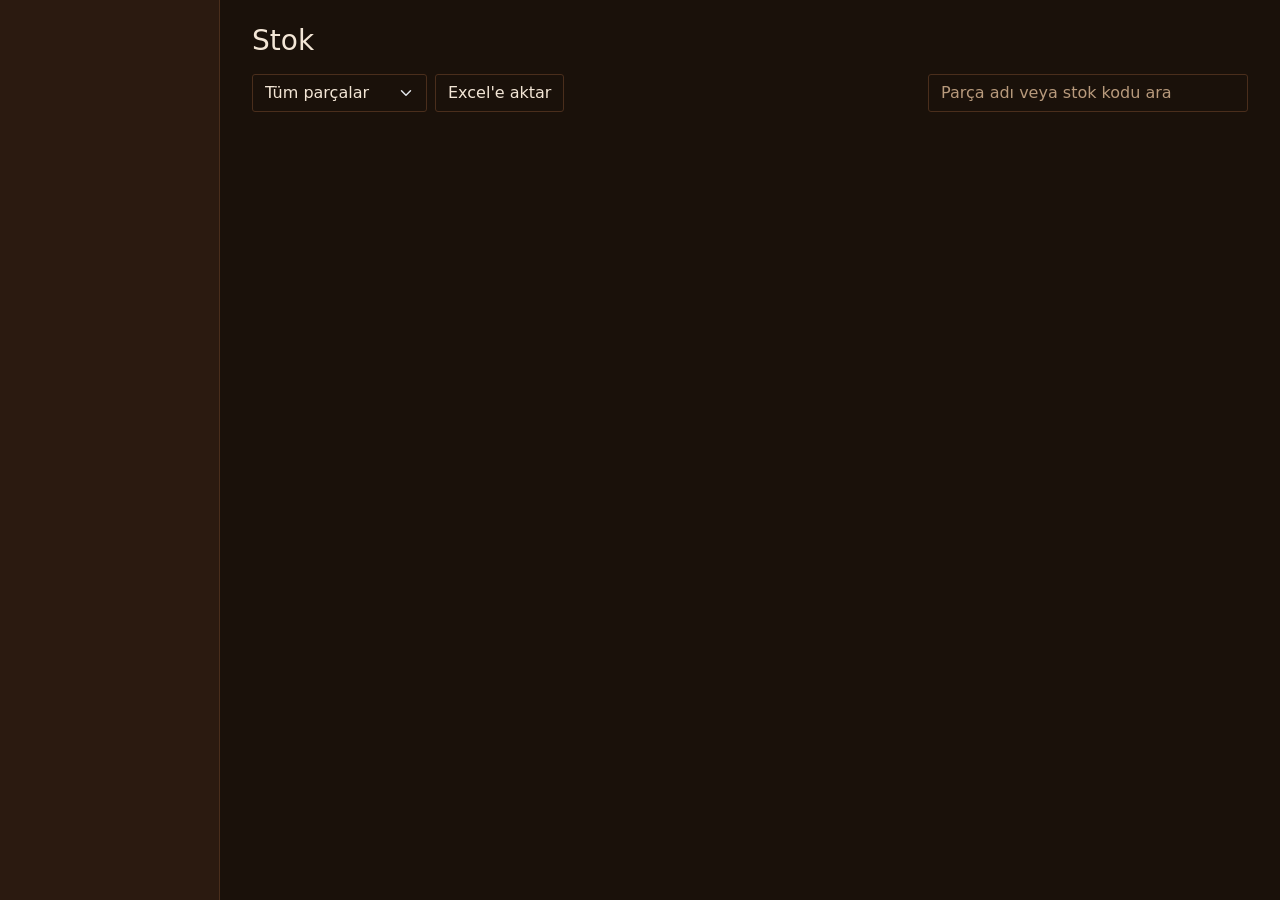
<file: src/Vulu.Desktop/wwwroot/stok.html>
<!DOCTYPE html>
<html lang="tr" data-bs-theme="dark">
<head>
    <meta charset="utf-8" />
    <meta http-equiv="Content-Security-Policy" content="default-src 'self'; img-src 'self' data:" />
    <title>Stok</title>
    <link rel="stylesheet" href="lib/bootstrap/bootstrap.min.css" />
    <link rel="stylesheet" href="css/site.css" />
</head>
<body>
    <div class="kabuk">
        <aside id="yan-menu" class="yan-menu"></aside>

        <main class="icerik">
            <h1 class="h3 mb-3">Stok</h1>

            <div class="d-flex gap-2 mb-3 align-items-center flex-wrap">
                <button type="button" id="yeni-dugmesi" class="btn btn-primary" hidden>Stok kartı</button>
                <select id="suzgec" class="form-select w-auto">
                    <option value="false">Tüm parçalar</option>
                    <option value="true">Stoğu azalanlar</option>
                </select>
                <button type="button" id="excel-dugmesi" class="btn btn-outline-secondary">Excel'e aktar</button>
                <span id="excel-bilgisi" class="small text-secondary"></span>
                <input type="search" id="arama" class="form-control ms-auto arama" placeholder="Parça adı veya stok kodu ara" />
            </div>

            <p id="liste-hatasi" class="text-danger" hidden></p>
            <p id="bos-mesaji" class="text-secondary" hidden></p>

            <table class="table table-hover align-middle" id="tablo" hidden>
                <thead>
                    <tr>
                        <th>Parça</th>
                        <th>Stok kodu</th>
                        <th>Birim fiyat</th>
                        <th>Stok</th>
                        <th></th>
                    </tr>
                </thead>
                <tbody id="satirlar"></tbody>
            </table>

            <div id="sayfalama" class="d-flex align-items-center"></div>
        </main>
    </div>

    <!-- Stok kartı ekleme / düzenleme -->
    <div class="modal fade" id="form-penceresi" tabindex="-1">
        <div class="modal-dialog">
            <form class="modal-content" id="parca-formu">
                <div class="modal-header">
                    <h2 class="modal-title h5" id="form-basligi">Stok kartı</h2>
                    <button type="button" class="btn-close" data-bs-dismiss="modal" aria-label="Kapat"></button>
                </div>
                <div class="modal-body">
                    <label for="p-ad" class="form-label">Parça adı</label>
                    <input id="p-ad" class="form-control mb-3" maxlength="120" autocomplete="off" />

                    <label for="p-kod" class="form-label">Stok kodu (isteğe bağlı)</label>
                    <input id="p-kod" class="form-control mb-3" maxlength="60" autocomplete="off" />

                    <div class="row g-3">
                        <div class="col">
                            <label for="p-fiyat" class="form-label">Birim fiyat (₺, KDV dahil)</label>
                            <input id="p-fiyat" class="form-control" inputmode="decimal" placeholder="250" autocomplete="off" />
                        </div>
                        <div class="col">
                            <label for="p-kritik" class="form-label">Kritik stok seviyesi</label>
                            <input id="p-kritik" type="number" min="0" class="form-control" />
                        </div>
                    </div>
                    <p class="small text-secondary mt-2">Stok kritik seviyeye inince parça “azaldı” olarak işaretlenir ve ana sayfada uyarı çıkar.</p>

                    <div id="baslangic-kutusu">
                        <label for="p-stok" class="form-label">Başlangıç stoğu</label>
                        <input id="p-stok" type="number" min="0" class="form-control" />
                    </div>

                    <p id="form-hatasi" class="text-danger mt-3 mb-0" hidden></p>
                </div>
                <div class="modal-footer">
                    <button type="button" class="btn btn-outline-secondary" data-bs-dismiss="modal">Vazgeç</button>
                    <button type="submit" id="kaydet-dugmesi" class="btn btn-primary">Kaydet</button>
                </div>
            </form>
        </div>
    </div>

    <!-- Stok girişi -->
    <div class="modal fade" id="stok-penceresi" tabindex="-1">
        <div class="modal-dialog">
            <form class="modal-content" id="stok-formu">
                <div class="modal-header">
                    <h2 class="modal-title h5" id="stok-basligi">Stok girişi</h2>
                    <button type="button" class="btn-close" data-bs-dismiss="modal" aria-label="Kapat"></button>
                </div>
                <div class="modal-body">
                    <p class="text-secondary">Mevcut stok: <strong id="mevcut-stok"></strong></p>

                    <label for="h-adet" class="form-label">Adet (sayım düzeltmesi için eksi değer girin)</label>
                    <input id="h-adet" type="number" class="form-control mb-3" />

                    <label for="h-aciklama" class="form-label">Açıklama (isteğe bağlı)</label>
                    <input id="h-aciklama" class="form-control" maxlength="200" placeholder="Örn. tedarikçi faturası, sayım farkı" autocomplete="off" />

                    <p id="stok-hatasi" class="text-danger mt-3 mb-0" hidden></p>
                </div>
                <div class="modal-footer">
                    <button type="button" class="btn btn-outline-secondary" data-bs-dismiss="modal">Vazgeç</button>
                    <button type="submit" id="stok-kaydet" class="btn btn-primary">Kaydet</button>
                </div>
            </form>
        </div>
    </div>

    <!-- Stok hareketleri -->
    <div class="modal fade" id="hareket-penceresi" tabindex="-1">
        <div class="modal-dialog modal-lg">
            <div class="modal-content">
                <div class="modal-header">
                    <h2 class="modal-title h5" id="hareket-basligi">Stok hareketleri</h2>
                    <button type="button" class="btn-close" data-bs-dismiss="modal" aria-label="Kapat"></button>
                </div>
                <div class="modal-body">
                    <p id="hareket-bilgisi" class="text-secondary"></p>
                    <table class="table table-sm" id="hareket-tablosu" hidden>
                        <thead>
                            <tr><th>Tarih</th><th>Adet</th><th>Açıklama</th><th>Kayıt</th><th>Yapan</th></tr>
                        </thead>
                        <tbody id="hareketler"></tbody>
                    </table>
                </div>
                <div class="modal-footer">
                    <button type="button" class="btn btn-outline-secondary" data-bs-dismiss="modal">Kapat</button>
                </div>
            </div>
        </div>
    </div>

    <!-- Silme onayı -->
    <div class="modal fade" id="silme-penceresi" tabindex="-1">
        <div class="modal-dialog">
            <div class="modal-content">
                <div class="modal-header">
                    <h2 class="modal-title h5">Parçayı sil</h2>
                    <button type="button" class="btn-close" data-bs-dismiss="modal" aria-label="Kapat"></button>
                </div>
                <div class="modal-body">
                    <p><strong id="silinecek-ad"></strong> stok kartı silinecek. Parçanın kullanıldığı eski servis kayıtları değişmez.</p>
                    <p id="silme-hatasi" class="text-danger mb-0" hidden></p>
                </div>
                <div class="modal-footer">
                    <button type="button" class="btn btn-outline-secondary" data-bs-dismiss="modal">Vazgeç</button>
                    <button type="button" id="sil-dugmesi" class="btn btn-danger">Sil</button>
                </div>
            </div>
        </div>
    </div>

    <script src="lib/bootstrap/bootstrap.bundle.min.js"></script>
    <script src="js/kopru.js"></script>
    <script src="js/ortak.js"></script>
    <script src="js/stok.js"></script>
</body>
</html>
</file>
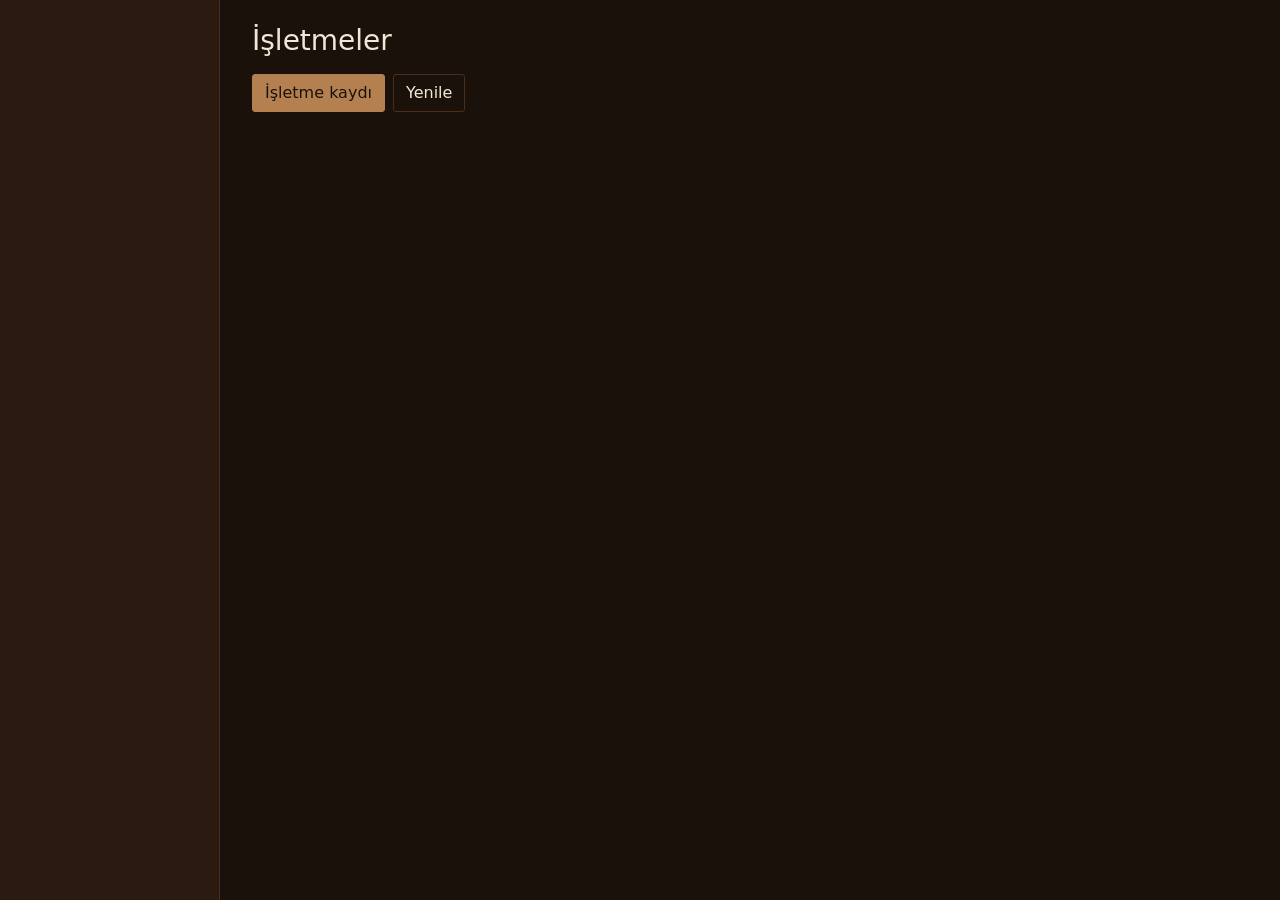
<file: src/Vulu.Desktop/wwwroot/vulu-isletmeler.html>
<!DOCTYPE html>
<html lang="tr" data-bs-theme="dark">
<head>
    <meta charset="utf-8" />
    <meta http-equiv="Content-Security-Policy" content="default-src 'self'; img-src 'self' data:" />
    <title>İşletmeler</title>
    <link rel="stylesheet" href="lib/bootstrap/bootstrap.min.css" />
    <link rel="stylesheet" href="css/site.css" />
</head>
<body>
    <div class="kabuk">
        <aside id="yan-menu" class="yan-menu"></aside>

        <main class="icerik">
            <h1 class="h3 mb-3">İşletmeler</h1>

            <div class="d-flex gap-2 mb-3">
                <button type="button" id="yeni-dugmesi" class="btn btn-primary">İşletme kaydı</button>
                <button type="button" id="yenile-dugmesi" class="btn btn-outline-secondary">Yenile</button>
            </div>

            <p id="liste-hatasi" class="text-danger" hidden></p>
            <p id="bos-mesaji" class="text-secondary" hidden>Kayıtlı işletme bulunmuyor. “İşletme kaydı” düğmesiyle ilk işletmeyi açabilirsiniz.</p>

            <table class="table table-hover align-middle" id="tablo" hidden>
                <thead>
                    <tr>
                        <th>İşletme</th>
                        <th>Kod</th>
                        <th>Personel</th>
                        <th>Açılış</th>
                        <th>Durum</th>
                        <th></th>
                    </tr>
                </thead>
                <tbody id="satirlar"></tbody>
            </table>
            <p id="toplam" class="text-secondary"></p>
        </main>
    </div>

    <!-- Yeni işletme -->
    <div class="modal fade" id="yeni-penceresi" tabindex="-1">
        <div class="modal-dialog modal-lg">
            <form class="modal-content" id="yeni-formu">
                <div class="modal-header">
                    <h2 class="modal-title h5">İşletme kaydı</h2>
                    <button type="button" class="btn-close" data-bs-dismiss="modal" aria-label="Kapat"></button>
                </div>
                <div class="modal-body">
                    <div class="row g-3">
                        <div class="col">
                            <label for="y-ad" class="form-label">İşletme adı</label>
                            <input id="y-ad" class="form-control" autocomplete="off" />
                        </div>
                        <div class="col">
                            <label for="y-kod" class="form-label">İşletme kodu</label>
                            <input id="y-kod" class="form-control" autocomplete="off" spellcheck="false" placeholder="ornek-servis" />
                        </div>
                    </div>
                    <p class="small text-secondary mt-1">Personel giriş ekranında bu kodu yazar. Küçük harf, rakam ve tire; açıldıktan sonra değiştirilemez.</p>

                    <label for="y-adres" class="form-label">Adres</label>
                    <textarea id="y-adres" class="form-control mb-3" rows="2"></textarea>

                    <div class="row g-3 mb-3">
                        <div class="col">
                            <label for="y-telefon" class="form-label">Telefon</label>
                            <input id="y-telefon" class="form-control" inputmode="numeric" maxlength="11" placeholder="03801234567" autocomplete="off" />
                        </div>
                        <div class="col">
                            <label for="y-eposta" class="form-label">E-posta</label>
                            <input id="y-eposta" type="email" class="form-control" autocomplete="off" />
                        </div>
                    </div>

                    <h3 class="h6 mt-4">İşletmenin ilk yöneticisi</h3>
                    <label for="y-yonetici-ad" class="form-label">Ad soyad</label>
                    <input id="y-yonetici-ad" class="form-control mb-3" autocomplete="off" />
                    <div class="row g-3">
                        <div class="col">
                            <label for="y-yonetici-kullanici" class="form-label">Kullanıcı adı</label>
                            <input id="y-yonetici-kullanici" class="form-control" autocomplete="off" />
                        </div>
                        <div class="col">
                            <label for="y-yonetici-sifre" class="form-label">Şifre</label>
                            <input id="y-yonetici-sifre" type="password" class="form-control" autocomplete="new-password" />
                        </div>
                    </div>
                    <p class="small text-secondary mt-1">Bu bilgileri işletmeye siz iletirsiniz. Yönetici giriş yaptıktan sonra kendi personelini ekler.</p>

                    <p id="yeni-hatasi" class="text-danger mt-3 mb-0" hidden></p>
                </div>
                <div class="modal-footer">
                    <button type="button" class="btn btn-outline-secondary" data-bs-dismiss="modal">Vazgeç</button>
                    <button type="submit" class="btn btn-primary">Kaydet</button>
                </div>
            </form>
        </div>
    </div>

    <!-- Bir işletmeyi yönetme: bilgiler, yönetici şifresi, kalıcı silme -->
    <div class="modal fade" id="yonetim-penceresi" tabindex="-1">
        <div class="modal-dialog modal-lg modal-dialog-scrollable">
            <div class="modal-content">
                <div class="modal-header">
                    <h2 class="modal-title h5" id="yonetim-basligi"></h2>
                    <button type="button" class="btn-close" data-bs-dismiss="modal" aria-label="Kapat"></button>
                </div>
                <div class="modal-body">
                    <form id="genel-formu">
                        <label for="g-ad" class="form-label">İşletme adı</label>
                        <input id="g-ad" class="form-control mb-3" autocomplete="off" />
                        <label for="g-adres" class="form-label">Adres</label>
                        <textarea id="g-adres" class="form-control mb-3" rows="2"></textarea>
                        <div class="row g-3 mb-3">
                            <div class="col">
                                <label for="g-telefon" class="form-label">Telefon</label>
                                <input id="g-telefon" class="form-control" inputmode="numeric" maxlength="11" autocomplete="off" />
                            </div>
                            <div class="col">
                                <label for="g-eposta" class="form-label">E-posta</label>
                                <input id="g-eposta" type="email" class="form-control" autocomplete="off" />
                            </div>
                        </div>
                        <div class="form-check">
                            <input id="g-aktif" type="checkbox" class="form-check-input" />
                            <label for="g-aktif" class="form-check-label">İşletme açık</label>
                        </div>
                        <p class="small text-secondary">Askıya alınan işletmenin personeli giriş yapamaz ve açık oturumları kapanır; verisi silinmez.</p>
                        <div class="d-flex gap-2 align-items-center">
                            <button type="submit" class="btn btn-primary">Kaydet</button>
                            <span id="genel-sonucu" class="small"></span>
                        </div>
                    </form>

                    <hr />
                    <h3 class="h6">Yönetici şifresini sıfırla</h3>
                    <p class="small text-secondary">İşletme yöneticisi şifresini unuttuğunda yenisini buradan verirsiniz. Diğer personelin şifresini işletmenin kendi yöneticisi değiştirir.</p>
                    <form id="sifre-sifirlama">
                        <div class="row g-3 mb-2">
                            <div class="col">
                                <label for="s-yonetici" class="form-label">Yönetici hesabı</label>
                                <select id="s-yonetici" class="form-select"></select>
                            </div>
                            <div class="col">
                                <label for="s-sifre" class="form-label">Yeni şifre</label>
                                <input id="s-sifre" type="password" class="form-control" autocomplete="new-password" />
                            </div>
                        </div>
                        <div class="d-flex gap-2 align-items-center">
                            <button type="submit" class="btn btn-primary">Şifreyi sıfırla</button>
                            <span id="sifre-sonucu" class="small"></span>
                        </div>
                    </form>

                    <hr />
                    <h3 class="h6">İşletmeyi kalıcı olarak sil</h3>
                    <p class="small text-secondary" id="silme-once-askiya">Silmek için önce işletmeyi askıya alın (yukarıdan “İşletme açık” işaretini kaldırıp kaydedin).</p>
                    <form id="silme-formu">
                        <p>
                            İşletmenin personeli, müşterileri, servis kayıtları, randevuları ve faturaları <strong>geri getirilemeyecek
                            şekilde</strong> silinir. Onaylamak için işletme kodunu (<code id="silme-kodu"></code>) yazın.
                        </p>
                        <input id="silme-onayi" class="form-control mb-2" autocomplete="off" spellcheck="false" />
                        <div class="d-flex gap-2 align-items-center">
                            <button type="submit" id="sil-dugmesi" class="btn btn-danger" disabled>Kalıcı olarak sil</button>
                            <span id="silme-sonucu" class="small text-danger"></span>
                        </div>
                    </form>
                </div>
                <div class="modal-footer">
                    <button type="button" class="btn btn-outline-secondary" data-bs-dismiss="modal">Kapat</button>
                </div>
            </div>
        </div>
    </div>

    <script src="lib/bootstrap/bootstrap.bundle.min.js"></script>
    <script src="js/kopru.js"></script>
    <script src="js/ortak.js"></script>
    <script src="js/vulu-isletmeler.js"></script>
</body>
</html>
</file>
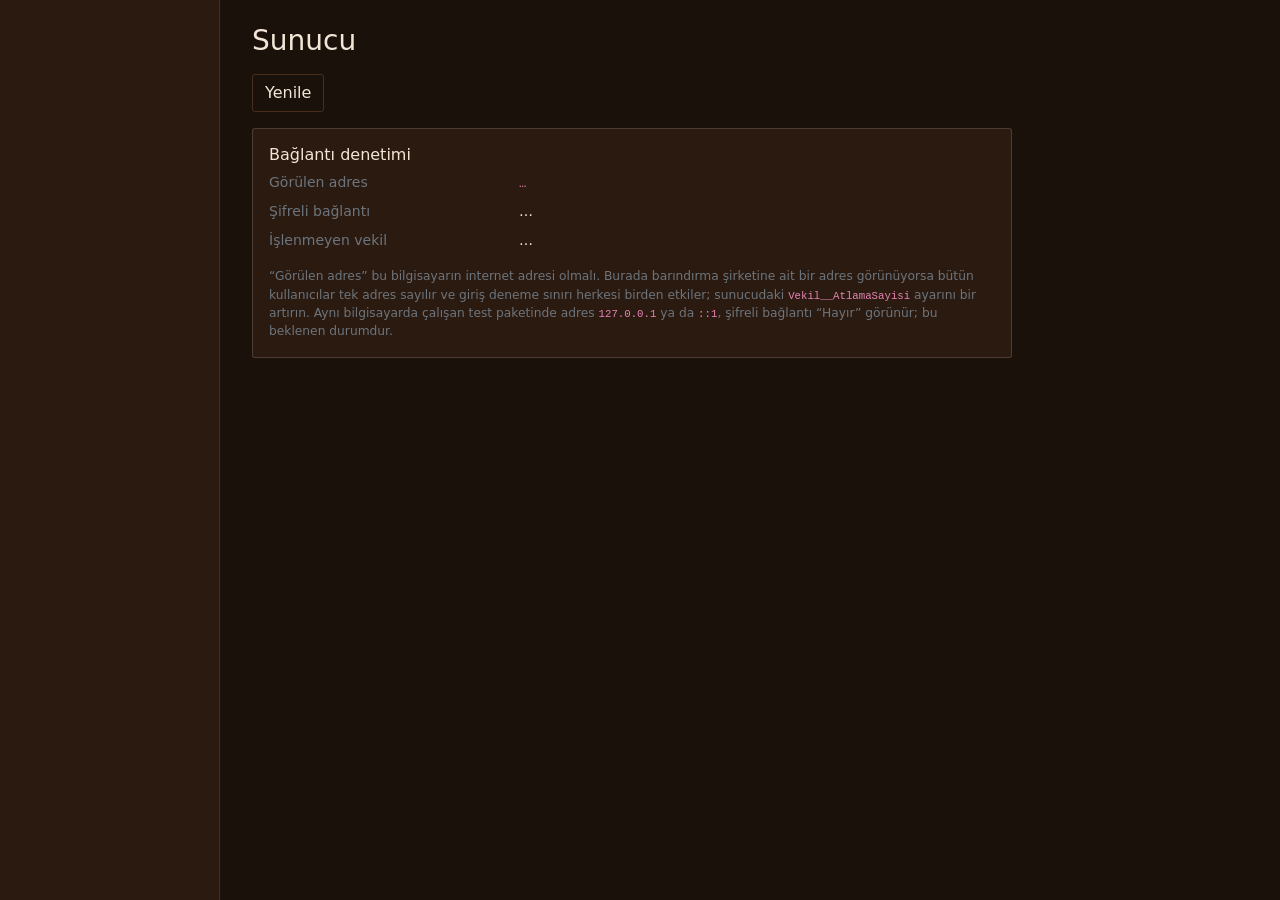
<file: src/Vulu.Desktop/wwwroot/vulu-sunucu.html>
<!DOCTYPE html>
<html lang="tr" data-bs-theme="dark">
<head>
    <meta charset="utf-8" />
    <meta http-equiv="Content-Security-Policy" content="default-src 'self'; img-src 'self' data:" />
    <title>Sunucu</title>
    <link rel="stylesheet" href="lib/bootstrap/bootstrap.min.css" />
    <link rel="stylesheet" href="css/site.css" />
</head>
<body>
    <div class="kabuk">
        <aside id="yan-menu" class="yan-menu"></aside>

        <main class="icerik">
            <h1 class="h3 mb-3">Sunucu</h1>

            <button type="button" id="yenile-dugmesi" class="btn btn-outline-secondary mb-3">Yenile</button>
            <p id="hata" class="text-danger" hidden></p>

            <div class="card p-3 sunucu-karti">
                <h2 class="h6">Bağlantı denetimi</h2>
                <dl class="row mb-2">
                    <dt class="col-sm-4 text-secondary fw-normal">Görülen adres</dt>
                    <dd class="col-sm-8"><code id="adres">…</code></dd>
                    <dt class="col-sm-4 text-secondary fw-normal">Şifreli bağlantı</dt>
                    <dd class="col-sm-8" id="https">…</dd>
                    <dt class="col-sm-4 text-secondary fw-normal">İşlenmeyen vekil</dt>
                    <dd class="col-sm-8" id="vekil">…</dd>
                </dl>
                <p class="small text-secondary mb-0">
                    “Görülen adres” bu bilgisayarın internet adresi olmalı. Burada barındırma şirketine ait bir adres
                    görünüyorsa bütün kullanıcılar tek adres sayılır ve giriş deneme sınırı herkesi birden etkiler;
                    sunucudaki <code>Vekil__AtlamaSayisi</code> ayarını bir artırın. Aynı bilgisayarda çalışan test
                    paketinde adres <code>127.0.0.1</code> ya da <code>::1</code>, şifreli bağlantı “Hayır” görünür; bu beklenen durumdur.
                </p>
            </div>
        </main>
    </div>

    <script src="lib/bootstrap/bootstrap.bundle.min.js"></script>
    <script src="js/kopru.js"></script>
    <script src="js/ortak.js"></script>
    <script src="js/vulu-sunucu.js"></script>
</body>
</html>
</file>
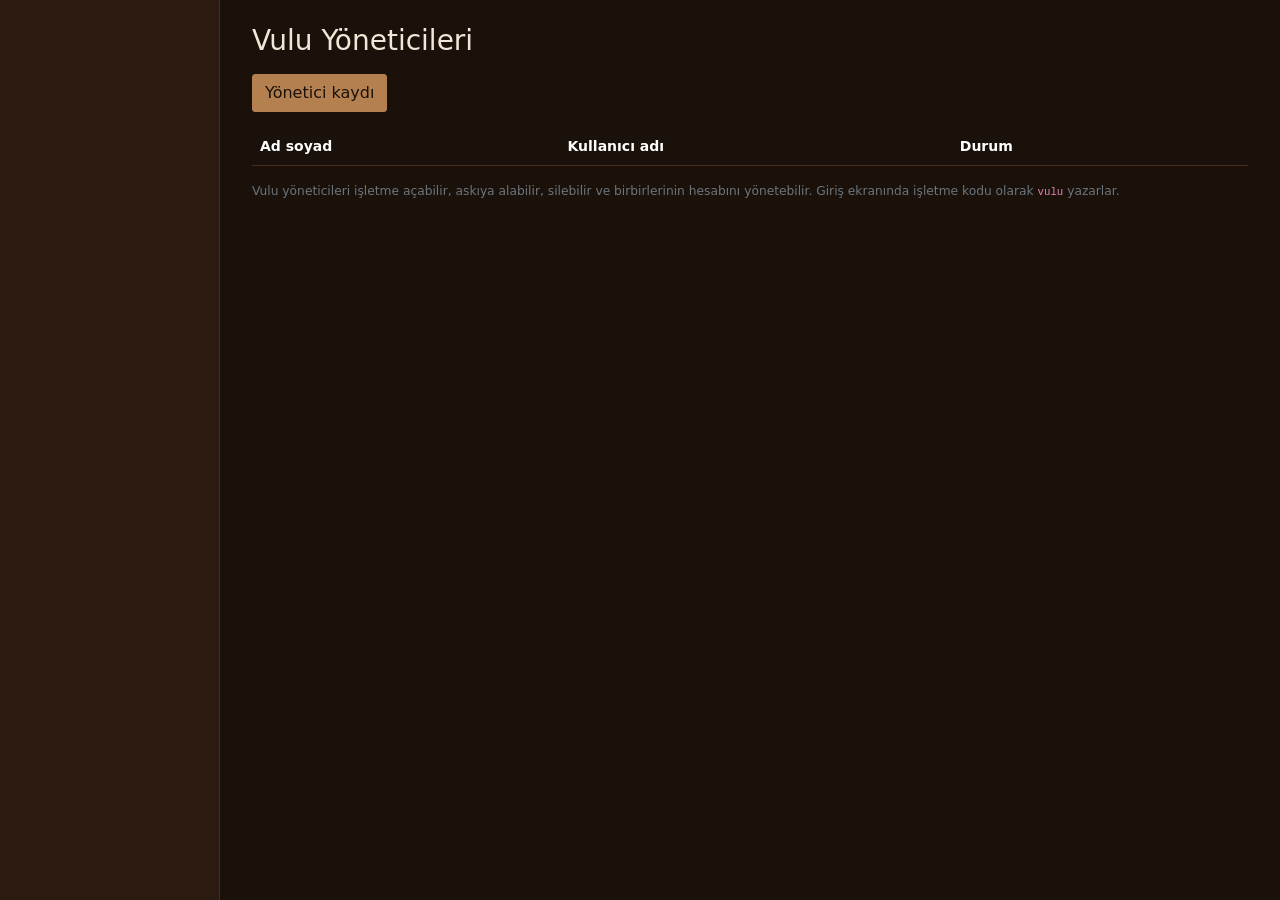
<file: src/Vulu.Desktop/wwwroot/vulu-yoneticiler.html>
<!DOCTYPE html>
<html lang="tr" data-bs-theme="dark">
<head>
    <meta charset="utf-8" />
    <meta http-equiv="Content-Security-Policy" content="default-src 'self'; img-src 'self' data:" />
    <title>Vulu Yöneticileri</title>
    <link rel="stylesheet" href="lib/bootstrap/bootstrap.min.css" />
    <link rel="stylesheet" href="css/site.css" />
</head>
<body>
    <div class="kabuk">
        <aside id="yan-menu" class="yan-menu"></aside>

        <main class="icerik">
            <h1 class="h3 mb-3">Vulu Yöneticileri</h1>

            <div class="d-flex gap-2 mb-3">
                <button type="button" id="yeni-dugmesi" class="btn btn-primary">Yönetici kaydı</button>
            </div>

            <p id="liste-hatasi" class="text-danger" hidden></p>

            <table class="table table-hover align-middle">
                <thead>
                    <tr>
                        <th>Ad soyad</th>
                        <th>Kullanıcı adı</th>
                        <th>Durum</th>
                        <th></th>
                    </tr>
                </thead>
                <tbody id="satirlar"></tbody>
            </table>

            <p class="small text-secondary">
                Vulu yöneticileri işletme açabilir, askıya alabilir, silebilir ve birbirlerinin hesabını yönetebilir.
                Giriş ekranında işletme kodu olarak <code>vulu</code> yazarlar.
            </p>
        </main>
    </div>

    <div class="modal fade" id="form-penceresi" tabindex="-1">
        <div class="modal-dialog">
            <form class="modal-content" id="yonetici-formu">
                <div class="modal-header">
                    <h2 class="modal-title h5" id="form-basligi">Vulu yöneticisi kaydı</h2>
                    <button type="button" class="btn-close" data-bs-dismiss="modal" aria-label="Kapat"></button>
                </div>
                <div class="modal-body">
                    <label for="v-adsoyad" class="form-label">Ad soyad</label>
                    <input id="v-adsoyad" class="form-control mb-3" autocomplete="off" />

                    <label for="v-ad" class="form-label">Kullanıcı adı</label>
                    <input id="v-ad" class="form-control mb-3" autocomplete="off" />

                    <label for="v-sifre" class="form-label" id="sifre-etiketi">Şifre</label>
                    <input id="v-sifre" type="password" class="form-control mb-3" autocomplete="new-password" />

                    <div class="form-check" id="aktif-kutusu">
                        <input id="v-aktif" type="checkbox" class="form-check-input" />
                        <label for="v-aktif" class="form-check-label">Hesap aktif</label>
                    </div>

                    <p id="form-hatasi" class="text-danger mt-3 mb-0" hidden></p>
                </div>
                <div class="modal-footer">
                    <button type="button" class="btn btn-outline-secondary" data-bs-dismiss="modal">Vazgeç</button>
                    <button type="submit" class="btn btn-primary">Kaydet</button>
                </div>
            </form>
        </div>
    </div>

    <div class="modal fade" id="silme-penceresi" tabindex="-1">
        <div class="modal-dialog">
            <div class="modal-content">
                <div class="modal-header">
                    <h2 class="modal-title h5">Vulu yöneticisini sil</h2>
                    <button type="button" class="btn-close" data-bs-dismiss="modal" aria-label="Kapat"></button>
                </div>
                <div class="modal-body">
                    <p id="silme-metni"></p>
                    <p id="silme-hatasi" class="text-danger mb-0" hidden></p>
                </div>
                <div class="modal-footer">
                    <button type="button" class="btn btn-outline-secondary" data-bs-dismiss="modal">Vazgeç</button>
                    <button type="button" id="sil-dugmesi" class="btn btn-danger">Sil</button>
                </div>
            </div>
        </div>
    </div>

    <script src="lib/bootstrap/bootstrap.bundle.min.js"></script>
    <script src="js/kopru.js"></script>
    <script src="js/ortak.js"></script>
    <script src="js/vulu-yoneticiler.js"></script>
</body>
</html>
</file>
<file: src/Vulu.Desktop/wwwroot/css/site.css>
/* Bootstrap'in koyu teması, logodaki kahve paletine boyanır. Yalnızca renkler ve birkaç ölçü değişir;
   düğmeler, kutular ve tablolar Bootstrap'in kendi sınıflarıyla yazılır. */

[data-bs-theme=dark] {
    --bs-body-bg: #1a110a;
    --bs-body-color: #f3e6d6;
    --bs-secondary-color: #b89a7c;
    --bs-tertiary-bg: #2b1a10;
    --bs-secondary-bg: #3a2416;
    --bs-border-color: #4a2e1c;
    --bs-link-color: #e9c699;
    --bs-link-color-rgb: 233, 198, 153;
    --bs-link-hover-color: #f3e6d6;
    --bs-link-hover-color-rgb: 243, 230, 214;
    --bs-danger-text-emphasis: #e5604d;
    --bs-border-radius: 3px;
    --bs-border-radius-sm: 3px;
    --bs-border-radius-lg: 3px;
    color-scheme: dark;
    accent-color: #b5804f;
}

body {
    font-family: "Segoe UI", system-ui, sans-serif;
    font-size: 14px;
}

.text-danger {
    color: #e5604d !important;
}

.btn-primary {
    --bs-btn-color: #1a110a;
    --bs-btn-bg: #b5804f;
    --bs-btn-border-color: #b5804f;
    --bs-btn-hover-color: #1a110a;
    --bs-btn-hover-bg: #e9c699;
    --bs-btn-hover-border-color: #e9c699;
    --bs-btn-active-color: #1a110a;
    --bs-btn-active-bg: #e9c699;
    --bs-btn-active-border-color: #e9c699;
    --bs-btn-disabled-color: #1a110a;
    --bs-btn-disabled-bg: #b5804f;
    --bs-btn-disabled-border-color: #b5804f;
    --bs-btn-focus-shadow-rgb: 181, 128, 79;
}

.btn-outline-secondary {
    --bs-btn-color: #f3e6d6;
    --bs-btn-border-color: #4a2e1c;
    --bs-btn-hover-color: #f3e6d6;
    --bs-btn-hover-bg: #3a2416;
    --bs-btn-hover-border-color: #b5804f;
    --bs-btn-active-bg: #3a2416;
    --bs-btn-active-border-color: #b5804f;
}

.form-control:focus,
.form-select:focus {
    border-color: #b5804f;
    box-shadow: 0 0 0 0.2rem rgba(181, 128, 79, 0.35);
}

.progress {
    --bs-progress-bar-bg: #b5804f;
    --bs-progress-bar-color: #1a110a;
}

/* Kaydırma çubukları ince ve paletle uyumlu. */
::-webkit-scrollbar {
    width: 12px;
    height: 12px;
}

::-webkit-scrollbar-track,
::-webkit-scrollbar-corner {
    background: transparent;
}

::-webkit-scrollbar-thumb {
    background: #4a2e1c;
    background-clip: padding-box;
    border: 3px solid transparent;
    border-radius: 6px;
}

::-webkit-scrollbar-thumb:hover {
    background-color: #b5804f;
}

/* Giriş ekranı */

.giris-karti {
    width: 360px;
}

.giris-logo {
    width: 72px;
    height: 72px;
}

/* Sayfa iskeleti: solda menü, sağda içerik. */

.kabuk {
    display: flex;
    height: 100vh;
}

.yan-menu {
    display: flex;
    flex-direction: column;
    width: 220px;
    flex-shrink: 0;
    padding: 16px 10px;
    background: var(--bs-tertiary-bg);
    border-right: 1px solid var(--bs-border-color);
}

.marka {
    display: flex;
    align-items: center;
    gap: 10px;
    margin-bottom: 20px;
    font-weight: 600;
}

.marka img {
    width: 40px;
    height: 40px;
    object-fit: contain;
}

.yan-menu .nav-link {
    text-align: left;
    color: var(--bs-secondary-color);
    border-radius: 3px;
    padding: 8px 10px;
}

.yan-menu .nav-link:hover {
    color: var(--bs-body-color);
}

.yan-menu .nav-link.active {
    background: #b5804f;
    color: #1a110a;
}

.icerik {
    flex: 1;
    overflow: auto;
    padding: 24px 32px;
}

/* Liste sayfaları */

.arama {
    max-width: 320px;
}

.table {
    --bs-table-bg: transparent;
    --bs-table-hover-bg: var(--bs-tertiary-bg);
}

.modal {
    --bs-modal-bg: var(--bs-tertiary-bg);
}

.btn-danger {
    --bs-btn-bg: #e5604d;
    --bs-btn-border-color: #e5604d;
    --bs-btn-hover-bg: #c94a38;
    --bs-btn-hover-border-color: #c94a38;
}

.btn-outline-danger {
    --bs-btn-color: #e5604d;
    --bs-btn-border-color: #e5604d;
    --bs-btn-hover-bg: #e5604d;
    --bs-btn-hover-border-color: #e5604d;
}

/* Ana sayfa ve raporlardaki özet kutuları */

.ozet-kutulari {
    display: grid;
    grid-template-columns: repeat(auto-fill, minmax(180px, 1fr));
    gap: 12px;
}

.ozet-kutusu {
    display: flex;
    flex-direction: column;
    padding: 14px 16px;
    background: var(--bs-tertiary-bg);
    border: 1px solid var(--bs-border-color);
    border-radius: 3px;
    color: var(--bs-secondary-color);
    text-align: left;
    font: inherit;
}

button.ozet-kutusu:hover {
    border-color: #b5804f;
    color: var(--bs-body-color);
}

.ozet-kutusu .sayi {
    font-size: 22px;
    font-weight: 600;
    color: var(--bs-body-color);
}

.card {
    --bs-card-bg: var(--bs-tertiary-bg);
}

.badge.text-bg-primary {
    background-color: #b5804f !important;
    color: #1a110a !important;
}

/* Servis kaydı ayrıntısı */

.cok-satirli {
    white-space: pre-line;
}

.adet-kutusu {
    width: 90px;
}

.nav-tabs {
    --bs-nav-tabs-link-active-bg: var(--bs-tertiary-bg);
    --bs-nav-tabs-link-active-color: var(--bs-body-color);
}

.nav-tabs .nav-link {
    color: var(--bs-secondary-color);
}

/* Randevu takvimi: haftanın yedi günü yan yana */

.takvim {
    display: grid;
    grid-template-columns: repeat(7, minmax(0, 1fr));
    gap: 8px;
}

.takvim-gunu {
    min-height: 220px;
    padding: 8px;
    background: var(--bs-tertiary-bg);
    border: 1px solid var(--bs-border-color);
    border-radius: 3px;
}

.takvim-gunu.bugun {
    border-color: #b5804f;
}

.takvim-gunu header {
    display: flex;
    justify-content: space-between;
    align-items: center;
    margin-bottom: 6px;
    font-weight: 600;
}

.takvim-randevusu {
    display: block;
    width: 100%;
    margin-bottom: 6px;
    padding: 6px;
    text-align: left;
    color: var(--bs-body-color);
    background: var(--bs-secondary-bg);
    border: 0;
    border-left: 3px solid #6aa9d8;
    border-radius: 3px;
    font-size: 13px;
}

.takvim-randevusu.Tamamlandi {
    border-left-color: #7dbb6c;
}

.takvim-randevusu.IptalEdildi {
    border-left-color: #e5604d;
    opacity: 0.6;
}

/* İşletme ayarları */

.isletme-formu {
    max-width: 820px;
}

.logo-onizleme {
    width: 96px;
    height: 96px;
    object-fit: contain;
    background: var(--bs-secondary-bg);
    border-radius: 3px;
}

/* Vulu yöneticisinin işletme listesindeki küçük logolar */

.kucuk-logo {
    display: inline-flex;
    align-items: center;
    justify-content: center;
    width: 28px;
    height: 28px;
    margin-right: 8px;
    object-fit: contain;
    vertical-align: middle;
    background: var(--bs-secondary-bg);
    border-radius: 3px;
    font-weight: 600;
}

.sunucu-karti {
    max-width: 760px;
}

/* Cevap beklenirken ekranın üstünde çıkan gösterge (kopru.js) */

.bekleme-gostergesi {
    position: fixed;
    top: 12px;
    left: 50%;
    z-index: 2000;
    display: flex;
    align-items: center;
    gap: 10px;
    transform: translateX(-50%);
    padding: 8px 16px;
    background: #b5804f;
    color: #1a110a;
    border-radius: 3px;
    box-shadow: 0 2px 10px rgba(0, 0, 0, 0.5);
}
</file>
